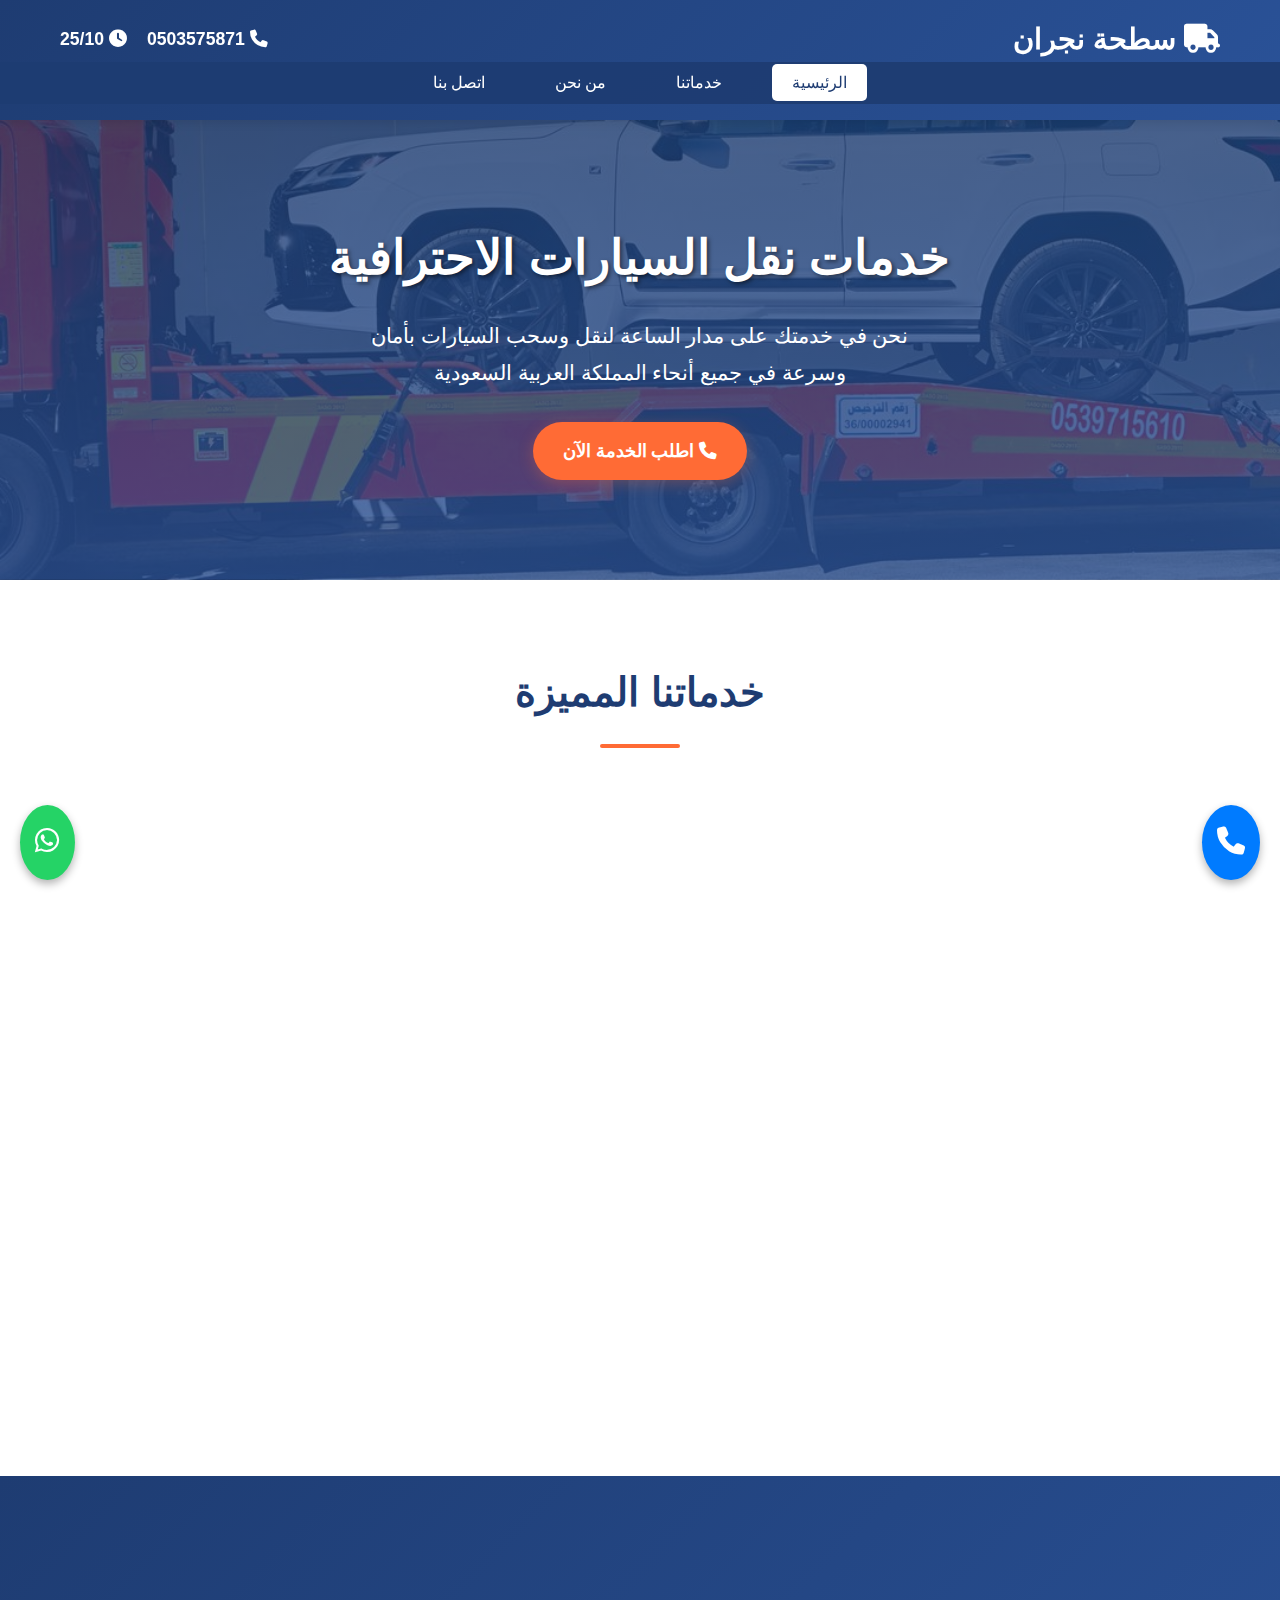
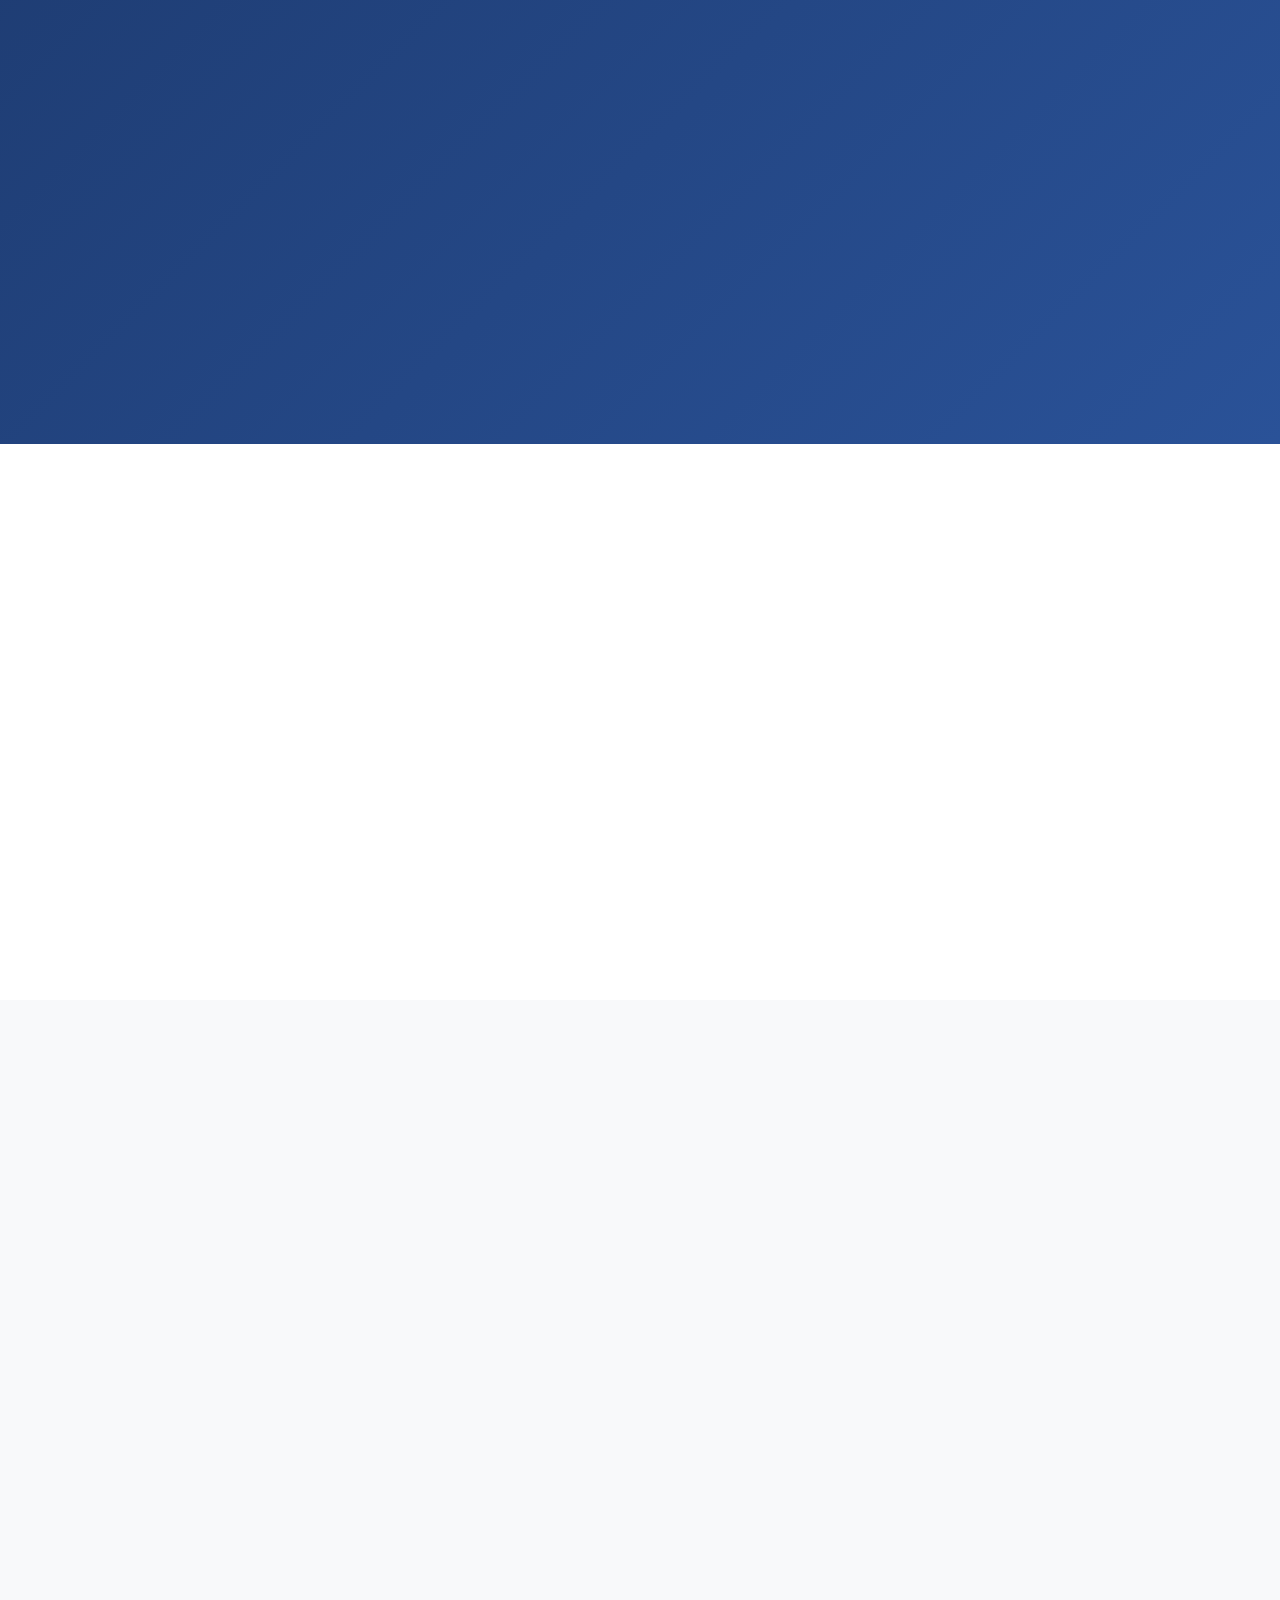
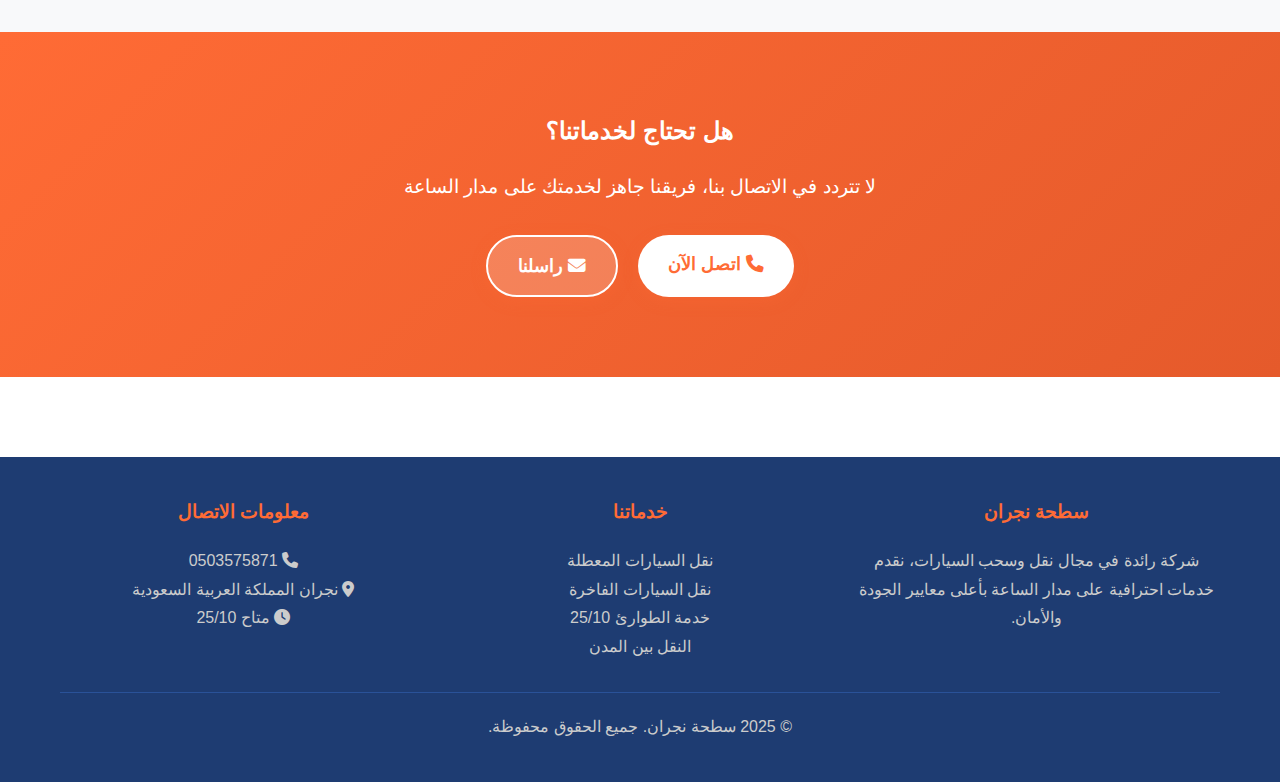
<file: index.html>
<!DOCTYPE html>
<html lang="ar" dir="rtl">
<head>

    
   
      <!--  ClickCease.com tracking-->
      <script type='text/javascript'>var script = document.createElement('script');
      script.async = true; script.type = 'text/javascript';
      var target = 'https://www.clickcease.com/monitor/stat.js';
      script.src = target;var elem = document.head;elem.appendChild(script);
      </script>
      <noscript>
      <a href='https://www.clickcease.com' rel='nofollow'><img src='https://monitor.clickcease.com' alt='ClickCease'/></a>
      </noscript>
      <!--  ClickCease.com tracking-->

    <meta charset="UTF-8">
    <meta name="viewport" content="width=device-width, initial-scale=1.0">
    <title>سطحة نجران - خدمات نقل السيارات الاحترافية</title>
    <meta name="description" content="شركة سطحة نجران لنقل السيارات - خدمات سحب ونقل السيارات على مدار الساعة في جميع أنحاء المملكة">
    <meta name="keywords" content="سطحة, نقل سيارات, سحب سيارات, ونش, خدمات طوارئ">
    <link rel="stylesheet" href="css/style.css">
    <link rel="stylesheet" href="https://cdnjs.cloudflare.com/ajax/libs/font-awesome/6.0.0/css/all.min.css">
    <!-- اضافة مكتبة Font Awesome -->
<link rel="stylesheet" href="https://cdnjs.cloudflare.com/ajax/libs/font-awesome/6.4.0/css/all.min.css">

<!-- زر الاتصال -->
<a href="tel:0503575871" class="call-btn" target="_blank">
  <i class="fa-solid fa-phone"></i>
</a>

<!-- زر الواتساب -->
<a href="https://wa.me/+966503575871" class="whatsapp-btn" target="_blank">
  <i class="fa-brands fa-whatsapp"></i>
</a>

<style>
/* زر الاتصال */
.call-btn {
  position: fixed;
  bottom: 20px;
  right: 20px;
  background: #007bff;
  color: white;
  font-size: 28px;
  padding: 15px;
  border-radius: 50%;
  text-decoration: none;
  box-shadow: 0 4px 8px rgba(0,0,0,0.3);
  transition: 0.3s;
  z-index: 9999;
}
.call-btn:hover {
  background: #0056b3;
}

/* زر الواتساب */
.whatsapp-btn {
  position: fixed;
  bottom: 20px;
  left: 20px;
  background: #25d366;
  color: white;
  font-size: 28px;
  padding: 15px;
  border-radius: 50%;
  text-decoration: none;
  box-shadow: 0 4px 8px rgba(0,0,0,0.3);
  transition: 0.3s;
  z-index: 9999;
}
.whatsapp-btn:hover {
  background: #1ebe5d;
}
</style>
<!-- Google Tag Manager -->
<script>(function(w,d,s,l,i){w[l]=w[l]||[];w[l].push({'gtm.start':
new Date().getTime(),event:'gtm.js'});var f=d.getElementsByTagName(s)[0],
j=d.createElement(s),dl=l!='dataLayer'?'&l='+l:'';j.async=true;j.src=
'https://www.googletagmanager.com/gtm.js?id='+i+dl;f.parentNode.insertBefore(j,f);
})(window,document,'script','dataLayer','GTM-T3F5FQ47');</script>
<!-- End Google Tag Manager -->
</head>
<body>
    
      <!--  ClickCease.com tracking-->
      <script type='text/javascript'>var script = document.createElement('script');
      script.async = true; script.type = 'text/javascript';
      var target = 'https://www.clickcease.com/monitor/stat.js';
      script.src = target;var elem = document.head;elem.appendChild(script);
      </script>
      <noscript>
      <a href='https://www.clickcease.com' rel='nofollow'><img src='https://monitor.clickcease.com' alt='ClickCease'/></a>
      </noscript>
      <!--  ClickCease.com tracking-->


   <!-- Google Tag Manager (noscript) -->
<noscript><iframe src="https://www.googletagmanager.com/ns.html?id=GTM-T3F5FQ47"
height="0" width="0" style="display:none;visibility:hidden"></iframe></noscript>
<!-- End Google Tag Manager (noscript) -->
    <!-- الهيدر -->
    <header>
        <div class="container">
            <div class="header-content">
                <a href="index.html" class="logo">
                    <i class="fas fa-truck"></i> سطحة نجران
                </a>
                <div class="contact-info">
                    <span><i class="fas fa-phone"></i> 0503575871</span>
                    <span><i class="fas fa-clock"></i> 25/10</span>
                </div>
            </div>
        </div>
        <nav>
            <div class="container">
                <ul class="nav-menu">
                    <li><a href="index.html" class="active">الرئيسية</a></li>
                    <li><a href="services.html">خدماتنا</a></li>
                    <li><a href="about.html">من نحن</a></li>
                    <li><a href="contact.html">اتصل بنا</a></li>
                </ul>
            </div>
        </nav>
    </header>

    <!-- المحتوى الرئيسي -->
    <main>
        <!-- البانر الرئيسي -->
        <section class="hero">
            <div class="container">
                <h1>خدمات نقل السيارات الاحترافية</h1>
                <p>نحن في خدمتك على مدار الساعة لنقل وسحب السيارات بأمان وسرعة في جميع أنحاء المملكة العربية السعودية</p>
                <a href="contact.html" class="cta-button">
                    <i class="fas fa-phone"></i> اطلب الخدمة الآن
                </a>
            </div>
        </section>

        <!-- الخدمات الرئيسية -->
        <section class="section">
            <div class="container">
                <h2 class="section-title">خدماتنا المميزة</h2>
                <div class="services-grid">
                    <div class="service-card">
                        <div class="service-icon">
                            <i class="fas fa-truck-moving"></i>
                        </div>
                        <h3>نقل السيارات المعطلة</h3>
                        <p>خدمة سحب ونقل السيارات المعطلة من أي مكان إلى ورشة الإصلاح أو المكان المطلوب بأمان تام</p>
                        <!-- <button class="service-request-btn cta-button" data-service="نقل السيارات المعطلة">
                            اطلب الخدمة
                        </button> -->
                    </div>
                    
                    <div class="service-card">
                        <div class="service-icon">
                            <i class="fas fa-car"></i>
                        </div>
                        <h3>نقل السيارات الفاخرة</h3>
                        <p>خدمة نقل السيارات الفاخرة والكلاسيكية باستخدام سطحات مغطاة ومعدات خاصة لضمان الحماية الكاملة</p>
                        <!-- <button class="service-request-btn cta-button" data-service="نقل السيارات الفاخرة">
                            اطلب الخدمة
                        </button> -->
                    </div>
                    
                    <div class="service-card">
                        <div class="service-icon">
                            <i class="fas fa-clock"></i>
                        </div>
                        <h3>خدمة الطوارئ 24/7</h3>
                        <p>فريقنا متاح على مدار الساعة طوال أيام الأسبوع للاستجابة السريعة لحالات الطوارئ</p>
                        <!-- <button class="service-request-btn cta-button" data-service="خدمة الطوارئ">
                            اطلب الخدمة
                        </button> -->
                    </div>
                    
                    <div class="service-card">
                        <div class="service-icon">
                            <i class="fas fa-motorcycle"></i>
                        </div>
                        <h3>نقل الدراجات النارية</h3>
                        <p>خدمة متخصصة لنقل الدراجات النارية والمركبات الصغيرة بمعدات مناسبة وآمنة</p>
                        <!-- <button class="service-request-btn cta-button" data-service="نقل الدراجات النارية">
                            اطلب الخدمة
                        </button> -->
                    </div>
                    
                    <div class="service-card">
                        <div class="service-icon">
                            <i class="fas fa-shield-alt"></i>
                        </div>
                        <h3>خدمات التأمين</h3>
                        <p>نوفر تأمين شامل على جميع المركبات المنقولة لضمان راحة البال والحماية الكاملة</p>
                        <!-- <button class="service-request-btn cta-button" data-service="خدمات التأمين">
                            اطلب الخدمة
                        </button> -->
                    </div>
                    
                    <div class="service-card">
                        <div class="service-icon">
                            <i class="fas fa-map-marked-alt"></i>
                        </div>
                        <h3>النقل بين المدن</h3>
                        <p>خدمة نقل السيارات بين المدن والمحافظات داخل المملكة وخارجها بأسعار تنافسية</p>
                        <!-- <button class="service-request-btn cta-button" data-service="النقل بين المدن">
                            اطلب الخدمة
                        </button> -->
                    </div>
                </div>
            </div>
        </section>

        <!-- الإحصائيات -->
        <section class="section bg-gradient-primary" style="color: white;">
            <div class="container">
                <h2 class="section-title" style="color: white;">إنجازاتنا بالأرقام</h2>
                <div class="services-grid">
                    <div class="service-card" style="background: rgba(255,255,255,0.1); color: white;">
                        <div class="service-icon" style="color: #ff6b35;">
                            <i class="fas fa-users"></i>
                        </div>
                        <h3>عملاء راضون</h3>
                        <p class="counter" data-target="5000">0</p>
                        <p>عميل سعيد بخدماتنا</p>
                    </div>
                    
                    <div class="service-card" style="background: rgba(255,255,255,0.1); color: white;">
                        <div class="service-icon" style="color: #ff6b35;">
                            <i class="fas fa-car"></i>
                        </div>
                        <h3>سيارات منقولة</h3>
                        <p class="counter" data-target="15000">0</p>
                        <p>سيارة تم نقلها بأمان</p>
                    </div>
                    
                    <div class="service-card" style="background: rgba(255,255,255,0.1); color: white;">
                        <div class="service-icon" style="color: #ff6b35;">
                            <i class="fas fa-clock"></i>
                        </div>
                        <h3>سنوات الخبرة</h3>
                        <p class="counter" data-target="15">0</p>
                        <p>سنة من الخبرة والتميز</p>
                    </div>
                </div>
            </div>
        </section>

        <!-- معرض الصور -->
        <section class="section">
            <div class="container">
                <h2 class="section-title">معرض أعمالنا</h2>
                <div class="gallery">
                    <div class="gallery-item">
                        <img src="img/aaa.jpg" alt="سطحة نقل سيارات حديثة">
                    </div>
                    <div class="gallery-item">
                        <img src="img/hhh.jpg" alt="خدمة نقل السيارات المعطلة">
                    </div>
                    <div class="gallery-item">
                        <img src="img/kkk.jpg" alt="سطحة هيدروليكية متطورة">
                    </div>
                    <div class="gallery-item">
                        <img src="img/nnn.jpg" alt="فريق العمل المتخصص">
                    </div>
                </div>
            </div>
        </section>

        <!-- شهادات العملاء -->
        <section class="section" style="background: #f8f9fa;">
            <div class="container">
                <h2 class="section-title">آراء عملائنا</h2>
                <div class="services-grid">
                    <div class="service-card">
                        <div class="service-icon">
                            <i class="fas fa-star" style="color: #ffd700;"></i>
                        </div>
                        <h3>أحمد محمد</h3>
                        <p>"خدمة ممتازة وسريعة، وصلوا في الوقت المحدد ونقلوا سيارتي بأمان تام. أنصح بهم بشدة"</p>
                        <div style="color: #ffd700; margin-top: 10px;">
                            <i class="fas fa-star"></i>
                            <i class="fas fa-star"></i>
                            <i class="fas fa-star"></i>
                            <i class="fas fa-star"></i>
                            <i class="fas fa-star"></i>
                        </div>
                    </div>
                    
                    <div class="service-card">
                        <div class="service-icon">
                            <i class="fas fa-star" style="color: #ffd700;"></i>
                        </div>
                        <h3>حمد العلي</h3>
                        <p>"تعاملت معهم عدة مرات، دائماً محترفون ومتعاونون. أسعارهم معقولة والخدمة عالية الجودة"</p>
                        <div style="color: #ffd700; margin-top: 10px;">
                            <i class="fas fa-star"></i>
                            <i class="fas fa-star"></i>
                            <i class="fas fa-star"></i>
                            <i class="fas fa-star"></i>
                            <i class="fas fa-star"></i>
                        </div>
                    </div>
                    
                    <div class="service-card">
                        <div class="service-icon">
                            <i class="fas fa-star" style="color: #ffd700;"></i>
                        </div>
                        <h3>خالد السعد</h3>
                        <p>"خدمة طوارئ ممتازة، تعطلت سيارتي في منتصف الليل ووصلوا خلال 20 دقيقة. شكراً لكم"</p>
                        <div style="color: #ffd700; margin-top: 10px;">
                            <i class="fas fa-star"></i>
                            <i class="fas fa-star"></i>
                            <i class="fas fa-star"></i>
                            <i class="fas fa-star"></i>
                            <i class="fas fa-star"></i>
                        </div>
                    </div>
                </div>
            </div>
        </section>

        <!-- دعوة للعمل -->
        <section class="section bg-gradient-secondary" style="color: white; text-align: center;">
            <div class="container">
                <h2 style="color: white; margin-bottom: 20px;">هل تحتاج لخدماتنا؟</h2>
                <p style="font-size: 1.2rem; margin-bottom: 30px;">
                    لا تتردد في الاتصال بنا، فريقنا جاهز لخدمتك على مدار الساعة
                </p>
                <div style="display: flex; gap: 20px; justify-content: center; flex-wrap: wrap;">
                    <a href="tel:0503575871" class="cta-button" style="background: white; color: #ff6b35;">
                        <i class="fas fa-phone"></i> اتصل الآن
                    </a>
                    <a href="contact.html" class="cta-button" style="background: rgba(255,255,255,0.2); border: 2px solid white;">
                        <i class="fas fa-envelope"></i> راسلنا
                    </a>
                </div>
            </div>
        </section>
    </main>

    <!-- الفوتر -->
    <footer>
        <div class="container">
            <div class="footer-content">
                <div class="footer-section">
                    <h3>سطحة نجران</h3>
                    <p>شركة رائدة في مجال نقل وسحب السيارات، نقدم خدمات احترافية على مدار الساعة بأعلى معايير الجودة والأمان.</p>
                    <div class="social-links">
                        <!-- <a href="#"><i class="fab fa-facebook-f"></i></a>
                        <a href="#"><i class="fab fa-twitter"></i></a>
                        <a href="#"><i class="fab fa-instagram"></i></a>
                        <a href="#"><i class="fab fa-whatsapp"></i></a> -->
                    </div>
                </div>
                
                <div class="footer-section">
                    <h3>خدماتنا</h3>
                    <p><a href="services.html">نقل السيارات المعطلة</a></p>
                    <p><a href="services.html">نقل السيارات الفاخرة</a></p>
                    <p><a href="services.html">خدمة الطوارئ 25/10</a></p>
                    <p><a href="services.html">النقل بين المدن</a></p>
                </div>
                
                <div class="footer-section">
                    <h3>معلومات الاتصال</h3>
                    <p><i class="fas fa-phone"></i> 0503575871</p>
                    
                    <p><i class="fas fa-map-marker-alt"></i> نجران المملكة العربية السعودية</p>
                    <p><i class="fas fa-clock"></i> متاح 25/10</p>
                </div>
            </div>
            
            <div class="footer-bottom">
                <p>&copy; 2025 سطحة نجران. جميع الحقوق محفوظة.</p>
            </div>
        </div>
    </footer>

    <script src="js/script.js"></script>
</body>
</html>
</file>
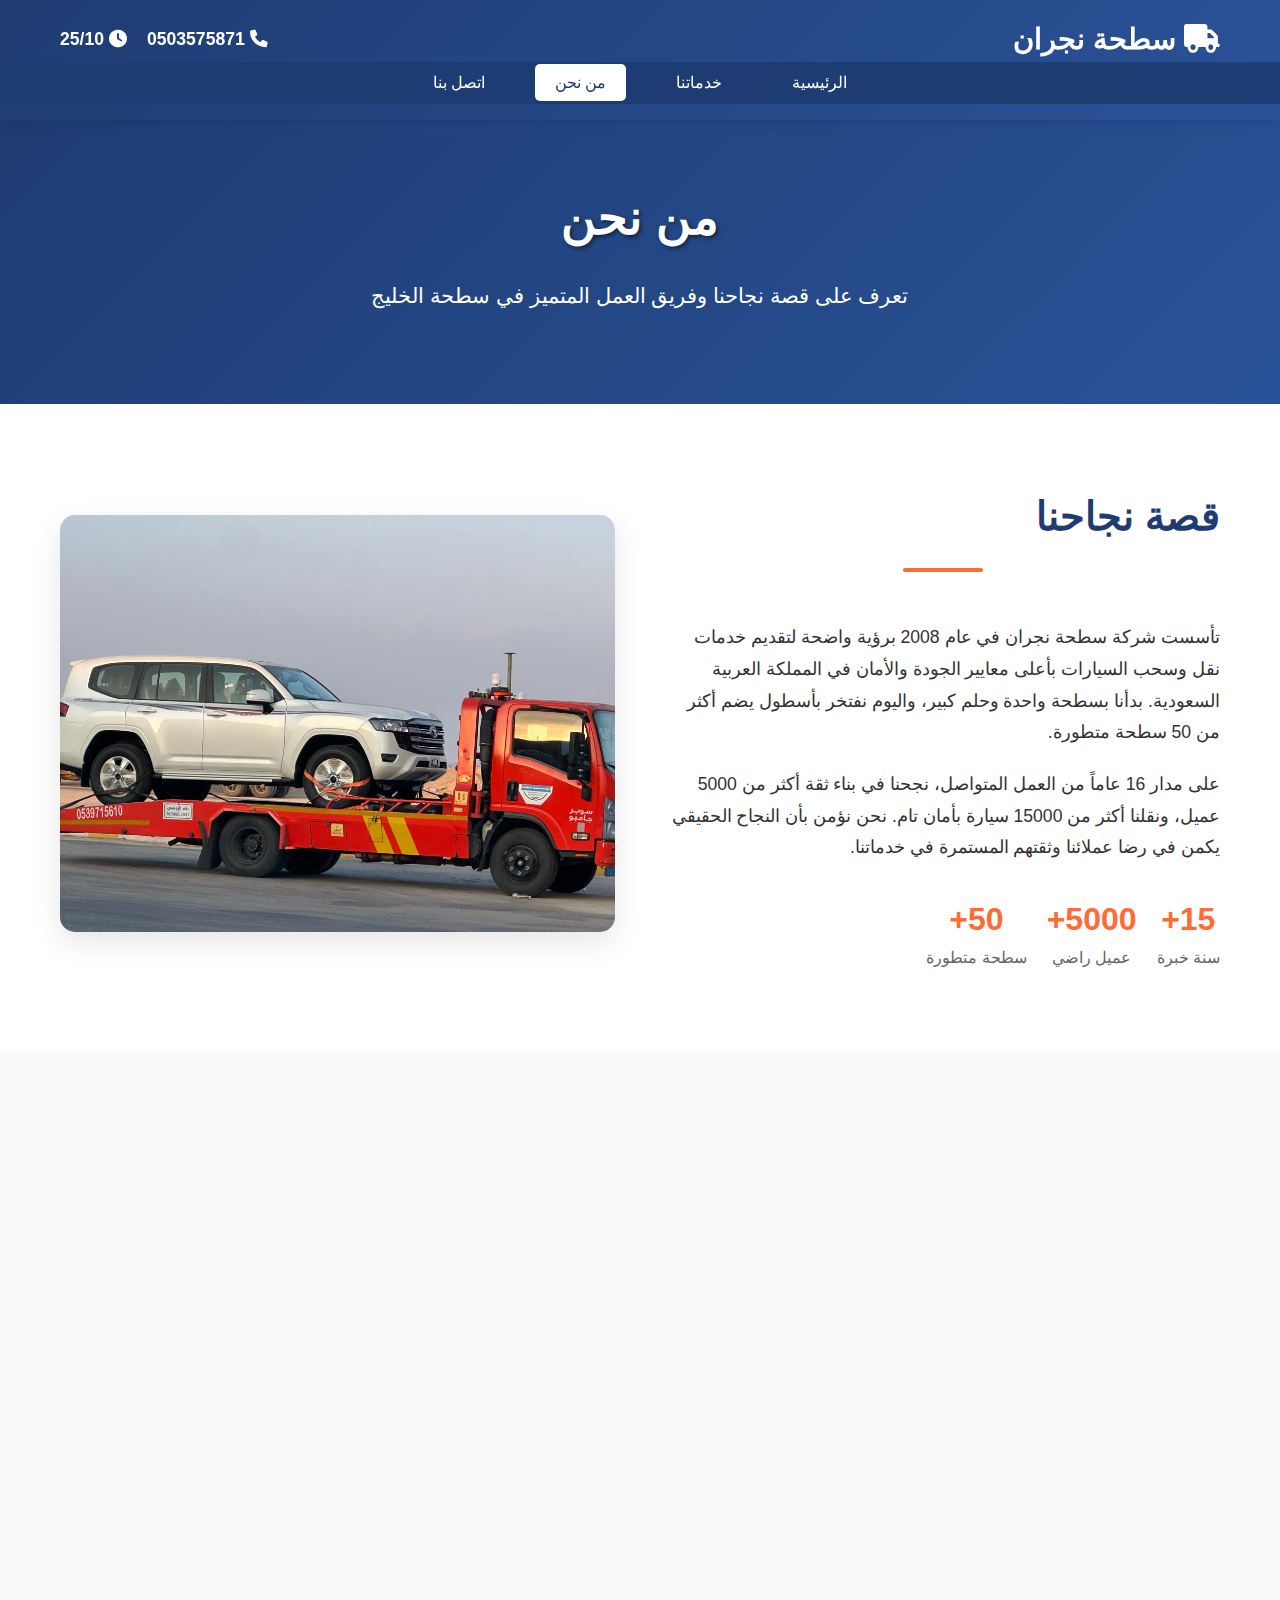
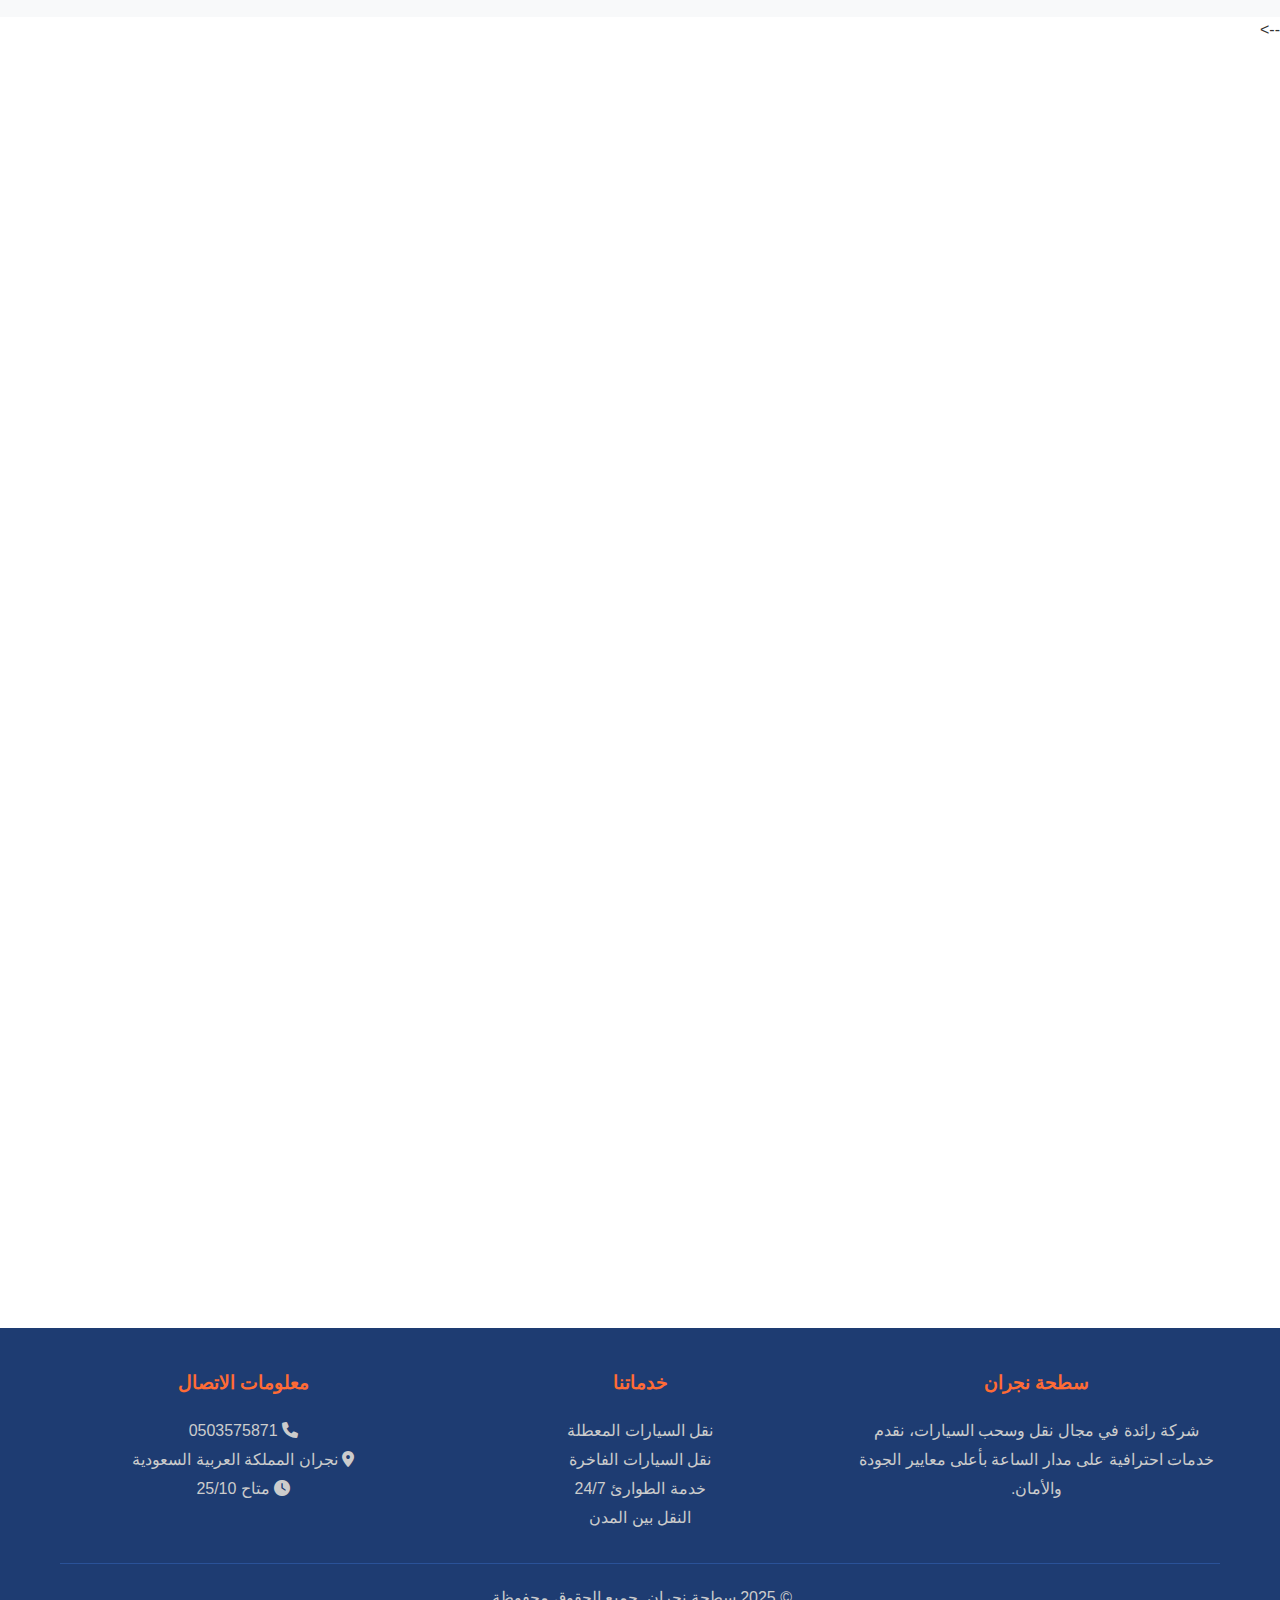
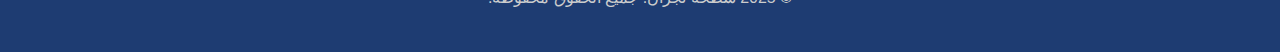
<file: about.html>
<!DOCTYPE html>
<html lang="ar" dir="rtl">
<head>
    <meta charset="UTF-8">
    <meta name="viewport" content="width=device-width, initial-scale=1.0">
    <title>من نحن - سطحة نجران</title>
    <meta name="description" content="تعرف على شركة سطحة الخليج - تاريخنا، رؤيتنا، فريق العمل، والشهادات في مجال نقل السيارات">
    <link rel="stylesheet" href="css/style.css">
    <link rel="stylesheet" href="https://cdnjs.cloudflare.com/ajax/libs/font-awesome/6.0.0/css/all.min.css">

 <!-- Google Tag Manager -->
<script>(function(w,d,s,l,i){w[l]=w[l]||[];w[l].push({'gtm.start':
new Date().getTime(),event:'gtm.js'});var f=d.getElementsByTagName(s)[0],
j=d.createElement(s),dl=l!='dataLayer'?'&l='+l:'';j.async=true;j.src=
'https://www.googletagmanager.com/gtm.js?id='+i+dl;f.parentNode.insertBefore(j,f);
})(window,document,'script','dataLayer','GTM-T3F5FQ47');</script>
<!-- End Google Tag Manager -->
</head>
<body>
   <!-- Google Tag Manager (noscript) -->
<noscript><iframe src="https://www.googletagmanager.com/ns.html?id=GTM-T3F5FQ47"
height="0" width="0" style="display:none;visibility:hidden"></iframe></noscript>
<!-- End Google Tag Manager (noscript) -->
    <!-- الهيدر -->
    <header>
        <div class="container">
            <div class="header-content">
                <a href="index.html" class="logo">
                    <i class="fas fa-truck"></i> سطحة نجران
                </a>
                <div class="contact-info">
                    <span><i class="fas fa-phone"></i> 0503575871</span>
                    <span><i class="fas fa-clock"></i> 25/10</span>
                </div>
            </div>
        </div>
        <nav>
            <div class="container">
                <ul class="nav-menu">
                    <li><a href="index.html">الرئيسية</a></li>
                    <li><a href="services.html">خدماتنا</a></li>
                    <li><a href="about.html" class="active">من نحن</a></li>
                    <li><a href="contact.html">اتصل بنا</a></li>
                </ul>
            </div>
        </nav>
    </header>

    <!-- المحتوى الرئيسي -->
    <main>
        <!-- عنوان الصفحة -->
        <section class="hero" style="padding: 60px 0; background: linear-gradient(135deg, #1e3c72 0%, #2a5298 100%);">
            <div class="container">
                <h1>من نحن</h1>
                <p>تعرف على قصة نجاحنا وفريق العمل المتميز في سطحة الخليج</p>
            </div>
        </section>

        <!-- قصة الشركة -->
        <section class="section">
            <div class="container">
                <div style="display: grid; grid-template-columns: 1fr 1fr; gap: 50px; align-items: center;">
                    <div>
                        <h2 class="section-title" style="text-align: right;">قصة نجاحنا</h2>
                        <p style="font-size: 1.1rem; line-height: 1.8; margin-bottom: 20px;">
                            تأسست شركة سطحة نجران في عام 2008 برؤية واضحة لتقديم خدمات نقل وسحب السيارات 
                            بأعلى معايير الجودة والأمان في المملكة العربية السعودية. بدأنا بسطحة واحدة وحلم كبير، 
                            واليوم نفتخر بأسطول يضم أكثر من 50 سطحة متطورة.
                        </p>
                        <p style="font-size: 1.1rem; line-height: 1.8; margin-bottom: 20px;">
                            على مدار 16 عاماً من العمل المتواصل، نجحنا في بناء ثقة أكثر من 5000 عميل، 
                            ونقلنا أكثر من 15000 سيارة بأمان تام. نحن نؤمن بأن النجاح الحقيقي يكمن في 
                            رضا عملائنا وثقتهم المستمرة في خدماتنا.
                        </p>
                        <div style="display: flex; gap: 20px; margin-top: 30px;">
                            <div style="text-align: center;">
                                <div style="font-size: 2rem; font-weight: bold; color: #ff6b35;">15+</div>
                                <div style="color: #666;">سنة خبرة</div>
                            </div>
                            <div style="text-align: center;">
                                <div style="font-size: 2rem; font-weight: bold; color: #ff6b35;">5000+</div>
                                <div style="color: #666;">عميل راضي</div>
                            </div>
                            <div style="text-align: center;">
                                <div style="font-size: 2rem; font-weight: bold; color: #ff6b35;">50+</div>
                                <div style="color: #666;">سطحة متطورة</div>
                            </div>
                        </div>
                    </div>
                    <div>
                        <img src="img/aaa.jpg" alt="تاريخ شركة سطحة الخليج" 
                             style="width: 100%; border-radius: 15px; box-shadow: 0 10px 30px rgba(0,0,0,0.1);">
                    </div>
                </div>
            </div>
        </section>

        <!-- الرؤية والرسالة -->
        <section class="section" style="background: #f8f9fa;">
            <div class="container">
                <div class="services-grid">
                    <div class="service-card">
                        <div class="service-icon">
                            <i class="fas fa-eye"></i>
                        </div>
                        <h3>رؤيتنا</h3>
                        <p>
                            أن نكون الشركة الرائدة في مجال نقل وسحب السيارات في المنطقة، ونحقق التميز 
                            من خلال الابتكار والجودة العالية في الخدمة، مع الحفاظ على أعلى معايير الأمان 
                            والاحترافية.
                        </p>
                    </div>
                    
                    <div class="service-card">
                        <div class="service-icon">
                            <i class="fas fa-bullseye"></i>
                        </div>
                        <h3>رسالتنا</h3>
                        <p>
                            نلتزم بتقديم خدمات نقل وسحب السيارات بأعلى مستويات الجودة والأمان، مع ضمان 
                            الاستجابة السريعة واستخدام أحدث التقنيات والمعدات، لنكون الخيار الأول لعملائنا 
                            في جميع أوقات الحاجة.
                        </p>
                    </div>
                    
                    <div class="service-card">
                        <div class="service-icon">
                            <i class="fas fa-heart"></i>
                        </div>
                        <h3>قيمنا</h3>
                        <p>
                            نؤمن بالأمانة والشفافية في التعامل، والتميز في الأداء، والابتكار المستمر، 
                            واحترام العملاء، والمسؤولية الاجتماعية. هذه القيم تقود كل قراراتنا وتوجه 
                            مسيرتنا نحو التطوير المستمر.
                        </p>
                    </div>
                </div>
            </div>
        </section>

        <!-- فريق العمل
        <section class="section">
            <div class="container">
                <h2 class="section-title">فريق العمل المتميز</h2>
                <div class="services-grid">
                    <div class="service-card">
                        <div style="width: 120px; height: 120px; background: #1e3c72; border-radius: 50%; 
                                    display: flex; align-items: center; justify-content: center; margin: 0 auto 20px;">
                            <i class="fas fa-user-tie" style="font-size: 3rem; color: white;"></i>
                        </div>
                        <h3>ابو حمد </h3>
                        <p style="color: #ff6b35; font-weight: bold; margin-bottom: 15px;">المدير العام</p>
                        <p>
                            خبرة 20 عاماً في مجال النقل والخدمات اللوجستية. يقود الشركة برؤية استراتيجية 
                            واضحة نحو التميز والنمو المستدام.
                        </p>
                    </div>
                    
                    <div class="service-card">
                        <div style="width: 120px; height: 120px; background: #1e3c72; border-radius: 50%; 
                                    display: flex; align-items: center; justify-content: center; margin: 0 auto 20px;">
                            <i class="fas fa-tools" style="font-size: 3rem; color: white;"></i>
                        </div>
                        <h3> ابو همام</h3>
                        <p style="color: #ff6b35; font-weight: bold; margin-bottom: 15px;">مدير العمليات</p>
                        <p>
                            مهندس ميكانيكي بخبرة 15 عاماً، يشرف على جميع العمليات التشغيلية ويضمن 
                            تطبيق أعلى معايير الجودة والأمان.
                        </p>
                    </div>
                    
                    <div class="service-card">
                        <div style="width: 120px; height: 120px; background: #1e3c72; border-radius: 50%; 
                                    display: flex; align-items: center; justify-content: center; margin: 0 auto 20px;">
                            <i class="fas fa-headset" style="font-size: 3rem; color: white;"></i>
                        </div>
                        <h3>فاطمة العلي</h3>
                        <p style="color: #ff6b35; font-weight: bold; margin-bottom: 15px;">مديرة خدمة العملاء</p>
                        <p>
                            خبيرة في خدمة العملاء بخبرة 12 عاماً، تقود فريق خدمة العملاء لضمان 
                            تقديم أفضل تجربة للعملاء على مدار الساعة.
                        </p>
                    </div>
                    
                    <div class="service-card">
                        <div style="width: 120px; height: 120px; background: #1e3c72; border-radius: 50%; 
                                    display: flex; align-items: center; justify-content: center; margin: 0 auto 20px;">
                            <i class="fas fa-truck" style="font-size: 3rem; color: white;"></i>
                        </div>
                        <h3>خالد المطيري</h3>
                        <p style="color: #ff6b35; font-weight: bold; margin-bottom: 15px;">كبير السائقين</p>
                        <p>
                            سائق محترف بخبرة 18 عاماً في قيادة السطحات، يدرب الفريق ويضمن 
                            تطبيق أعلى معايير السلامة في النقل.
                        </p>
                    </div>
                </div>
            </div>
        </section>

        <!-- الشهادات والتراخيص -->

        <!-- <section class="section" style="background: #f8f9fa;">
            <div class="container">
                <h2 class="section-title">الشهادات والتراخيص</h2>
                <div class="services-grid">
                    <div class="service-card">
                        <div class="service-icon">
                            <i class="fas fa-certificate"></i>
                        </div>
                        <h3>ترخيص وزارة النقل</h3>
                        <p>حاصلون على ترخيص رسمي من وزارة النقل والخدمات اللوجستية لممارسة نشاط نقل وسحب السيارات</p>
                    </div>
                    
                    <div class="service-card">
                        <div class="service-icon">
                            <i class="fas fa-shield-alt"></i>
                        </div>
                        <h3>شهادة الجودة ISO</h3>
                        <p>معتمدون بشهادة الجودة العالمية ISO 9001:2015 لأنظمة إدارة الجودة في خدمات النقل</p>
                    </div>
                    
                    <div class="service-card">
                        <div class="service-icon">
                            <i class="fas fa-hard-hat"></i>
                        </div>
                        <h3>شهادة السلامة المهنية</h3>
                        <p>حاصلون على شهادة السلامة المهنية OHSAS 18001 لضمان بيئة عمل آمنة لفريقنا وعملائنا</p>
                    </div>
                    
                    <div class="service-card">
                        <div class="service-icon">
                            <i class="fas fa-leaf"></i>
                        </div>
                        <h3>شهادة البيئة</h3>
                        <p>ملتزمون بالمعايير البيئية ISO 14001 لضمان تقديم خدماتنا بطريقة صديقة للبيئة</p>
                    </div>
                </div>
            </div>
        </section> --> -->

        <!-- الإنجازات والجوائز -->

        <section class="section">
            <div class="container">
                <h2 class="section-title">إنجازاتنا وجوائزنا</h2>
                <div class="services-grid">
                    <div class="service-card" style="border: 2px solid #ffd700;">
                        <div class="service-icon" style="color: #ffd700;">
                            <i class="fas fa-trophy"></i>
                        </div>
                        <h3>جائزة التميز في الخدمة</h3>
                        <p style="color: #666; margin-bottom: 10px;">2025</p>
                        <p>حصلنا على جائزة التميز في الخدمة من غرفة التجارة بانجران تقديراً لجودة خدماتنا المتميزة</p>
                    </div>
                    
                    <div class="service-card" style="border: 2px solid #c0c0c0;">
                        <div class="service-icon" style="color: #c0c0c0;">
                            <i class="fas fa-medal"></i>
                        </div>
                        <h3>شهادة أفضل شركة نقل</h3>
                        <p style="color: #666; margin-bottom: 10px;">2024</p>
                        <p>تم اختيارنا كأفضل شركة نقل سيارات في منطقة نجران من قبل اتحاد شركات النقل</p>
                    </div>
                    
                    <div class="service-card" style="border: 2px solid #cd7f32;">
                        <div class="service-icon" style="color: #cd7f32;">
                            <i class="fas fa-star"></i>
                        </div>
                        <h3>جائزة رضا العملاء</h3>
                        <p style="color: #666; margin-bottom: 10px;">2023</p>
                        <p>حققنا أعلى نسبة رضا عملاء في قطاع نقل السيارات بنسبة 98% حسب استطلاع مستقل</p>
                    </div>
                </div>
            </div>
        </section>

        <!-- التزامنا بالمسؤولية الاجتماعية -->

        <!-- <section class="section" style="background: linear-gradient(135deg, #1e3c72 0%, #2a5298 100%); color: white;">
            <div class="container">
                <h2 class="section-title" style="color: white;">التزامنا بالمسؤولية الاجتماعية</h2>
                <div style="display: grid; grid-template-columns: 1fr 1fr; gap: 50px; align-items: center;">
                    <div>
                        <h3 style="color: #ff6b35; margin-bottom: 20px;">مبادراتنا المجتمعية</h3>
                        <ul style="list-style: none; padding: 0;">
                            <li style="margin-bottom: 15px; display: flex; align-items: center;">
                                <i class="fas fa-heart" style="color: #ff6b35; margin-left: 15px; font-size: 1.2rem;"></i>
                                <span>خدمة مجانية لكبار السن والمحتاجين في حالات الطوارئ</span>
                            </li>
                            <li style="margin-bottom: 15px; display: flex; align-items: center;">
                                <i class="fas fa-graduation-cap" style="color: #ff6b35; margin-left: 15px; font-size: 1.2rem;"></i>
                                <span>برنامج تدريب الشباب على قيادة السطحات وصيانتها</span>
                            </li>
                            <li style="margin-bottom: 15px; display: flex; align-items: center;">
                                <i class="fas fa-tree" style="color: #ff6b35; margin-left: 15px; font-size: 1.2rem;"></i>
                                <span>مبادرة زراعة الأشجار لتقليل البصمة الكربونية</span>
                            </li>
                            <li style="margin-bottom: 15px; display: flex; align-items: center;">
                                <i class="fas fa-hands-helping" style="color: #ff6b35; margin-left: 15px; font-size: 1.2rem;"></i>
                                <span>دعم الجمعيات الخيرية بخدمات النقل المجانية</span>
                            </li>
                        </ul>
                    </div>
                    <div>
                        <div style="background: rgba(255,255,255,0.1); padding: 30px; border-radius: 15px; text-align: center;">
                            <h3 style="color: #ff6b35; margin-bottom: 20px;">إحصائيات المسؤولية الاجتماعية</h3>
                            <div style="display: grid; grid-template-columns: 1fr 1fr; gap: 20px;">
                                <div>
                                    <div style="font-size: 2rem; font-weight: bold; color: #ff6b35;">500+</div>
                                    <div>خدمة مجانية</div>
                                </div>
                                <div>
                                    <div style="font-size: 2rem; font-weight: bold; color: #ff6b35;">100+</div>
                                    <div>شاب مدرب</div>
                                </div>
                                <div>
                                    <div style="font-size: 2rem; font-weight: bold; color: #ff6b35;">1000+</div>
                                    <div>شجرة مزروعة</div>
                                </div>
                                <div>
                                    <div style="font-size: 2rem; font-weight: bold; color: #ff6b35;">50+</div>
                                    <div>جمعية مدعومة</div>
                                </div>
                            </div>
                        </div>
                    </div>
                </div>
            </div>
        </section> -->

        <!-- خطط المستقبل -->
        <section class="section">
            <div class="container">
                <h2 class="section-title">خططنا المستقبلية</h2>
                <div class="services-grid">
                    <div class="service-card">
                        <div class="service-icon">
                            <i class="fas fa-expand-arrows-alt"></i>
                        </div>
                        <h3>التوسع الجغرافي</h3>
                        <p>نخطط لتوسيع خدماتنا لتغطي جميع مناطق المملكة ودول الخليج العربي خلال السنوات القادمة</p>
                    </div>
                    
                    <div class="service-card">
                        <div class="service-icon">
                            <i class="fas fa-robot"></i>
                        </div>
                        <h3>التقنيات الذكية</h3>
                        <p>استثمار في أحدث التقنيات الذكية وأنظمة الذكاء الاصطناعي لتحسين جودة الخدمة وسرعة الاستجابة</p>
                    </div>
                    
                    <div class="service-card">
                        <div class="service-icon">
                            <i class="fas fa-battery-full"></i>
                        </div>
                        <h3>السطحات الكهربائية</h3>
                        <p>التحول التدريجي نحو استخدام السطحات الكهربائية والهجينة لتقليل التأثير البيئي</p>
                    </div>
                </div>
            </div>
        </section>
    </main>

    <!-- الفوتر -->
    <footer>
        <div class="container">
            <div class="footer-content">
                <div class="footer-section">
                    <h3>سطحة نجران</h3>
                    <p>شركة رائدة في مجال نقل وسحب السيارات، نقدم خدمات احترافية على مدار الساعة بأعلى معايير الجودة والأمان.</p>
                    <div class="social-links">
                        <!-- <a href="#"><i class="fab fa-facebook-f"></i></a>
                        <a href="#"><i class="fab fa-twitter"></i></a>
                        <a href="#"><i class="fab fa-instagram"></i></a>
                        <a href="#"><i class="fab fa-whatsapp"></i></a> -->
                    </div>
                </div>
                
                <div class="footer-section">
                    <h3>خدماتنا</h3>
                    <p><a href="services.html">نقل السيارات المعطلة</a></p>
                    <p><a href="services.html">نقل السيارات الفاخرة</a></p>
                    <p><a href="services.html">خدمة الطوارئ 24/7</a></p>
                    <p><a href="services.html">النقل بين المدن</a></p>
                </div>
                
                <div class="footer-section">
                    <h3>معلومات الاتصال</h3>
                    <p><i class="fas fa-phone"></i> 0503575871</p>
                    <p><i class="fas fa-map-marker-alt"></i> نجران المملكة العربية السعودية</p>
                    <p><i class="fas fa-clock"></i> متاح 25/10</p>
                </div>
            </div>
            
            <div class="footer-bottom">
                <p>&copy; 2025 سطحة نجران. جميع الحقوق محفوظة.</p>
            </div>
        </div>
    </footer>

    <script src="js/script.js"></script>
</body>
</html>
</file>
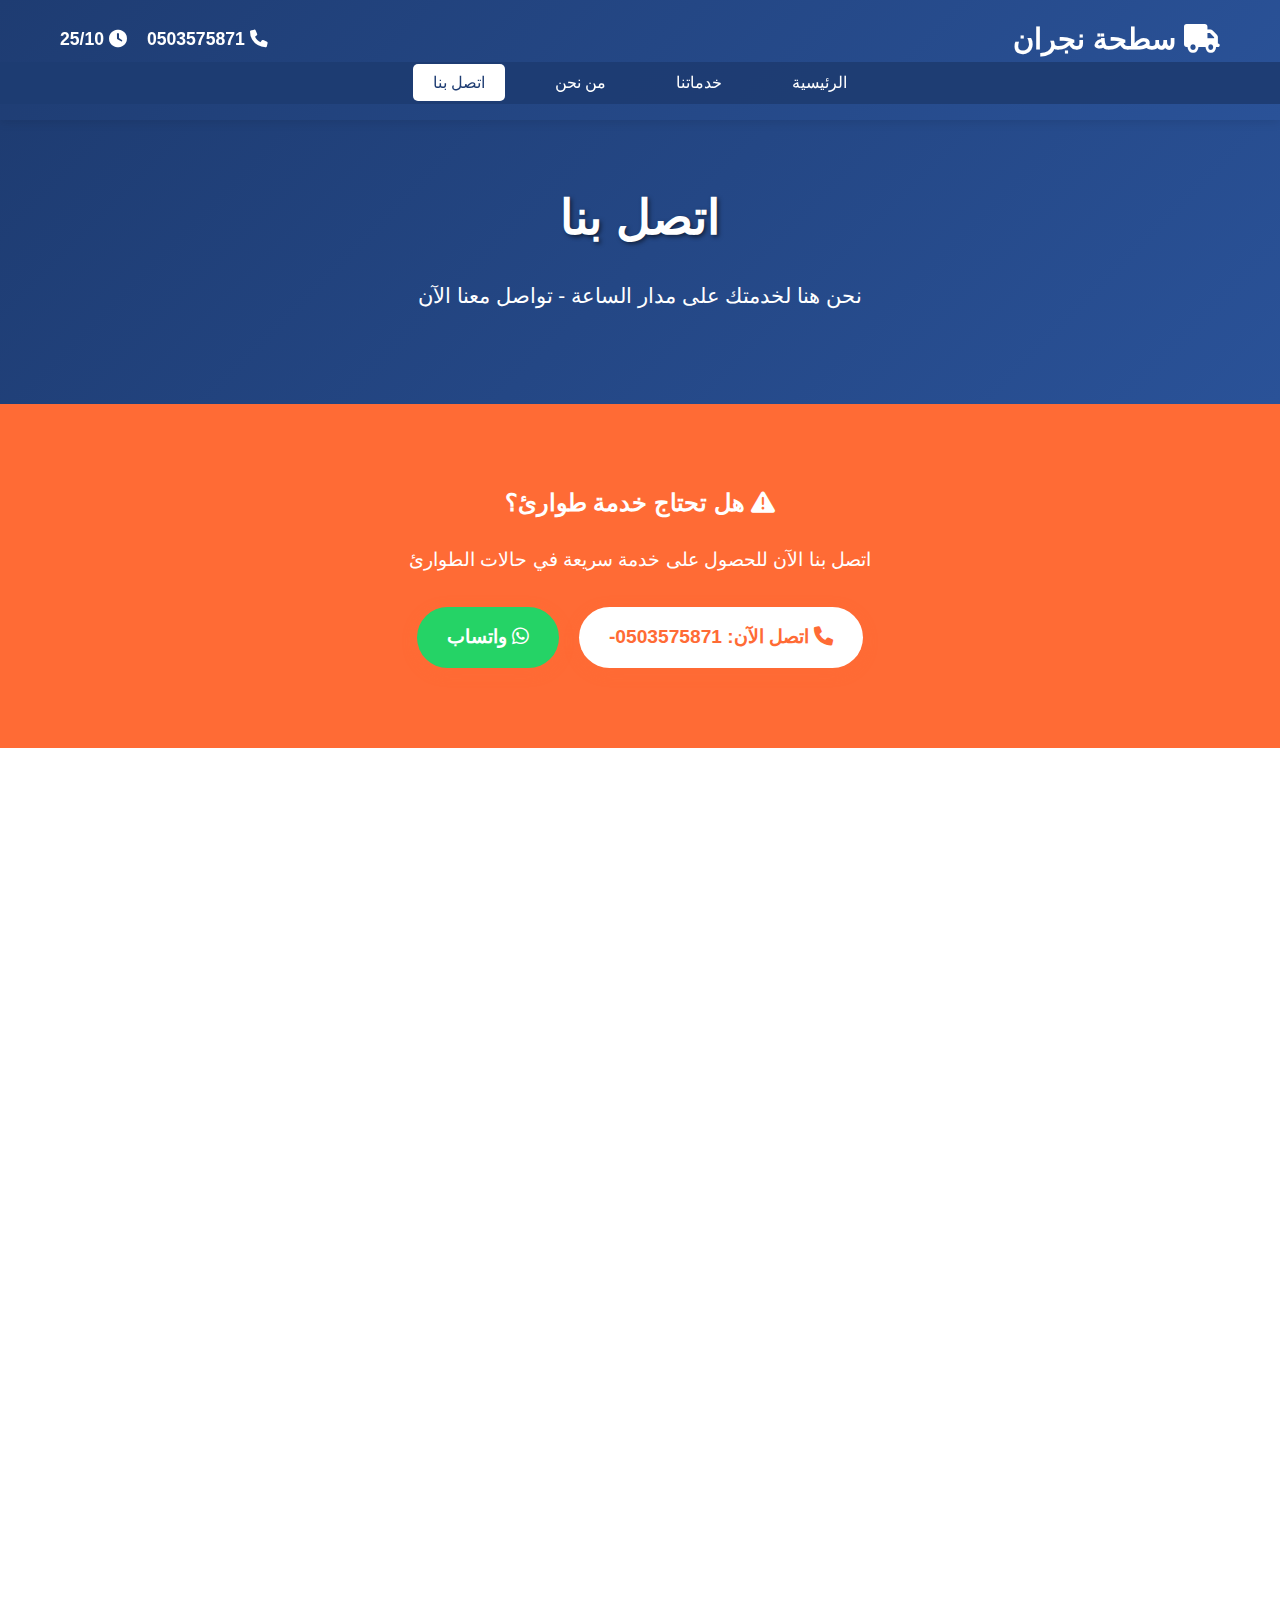
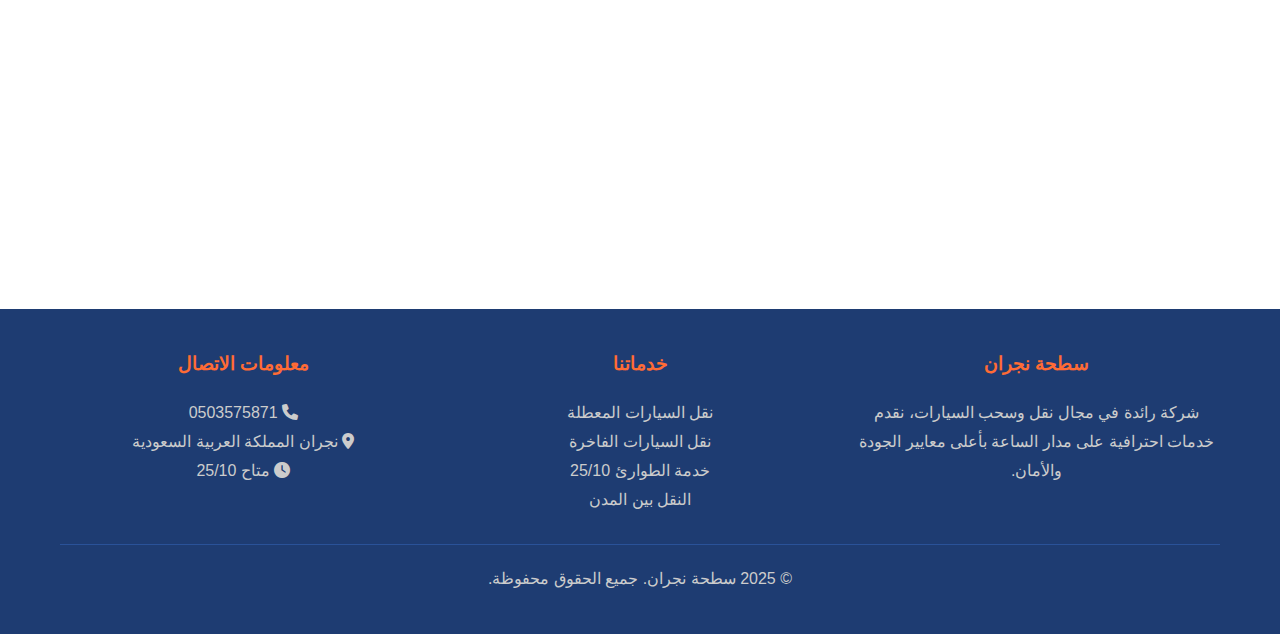
<file: contact.html>
<!DOCTYPE html>
<html lang="ar" dir="rtl">
<head>
    <meta charset="UTF-8">
    <meta name="viewport" content="width=device-width, initial-scale=1.0">
    <title>اتصل بنا - سطحة نجران</title>
    <meta name="description" content="تواصل مع سطحة نجران - معلومات الاتصال، نموذج التواصل، العنوان، وطلب الخدمة السريع">
    <link rel="stylesheet" href="css/style.css">
    <link rel="stylesheet" href="https://cdnjs.cloudflare.com/ajax/libs/font-awesome/6.0.0/css/all.min.css">
 <!-- Google Tag Manager -->
<script>(function(w,d,s,l,i){w[l]=w[l]||[];w[l].push({'gtm.start':
new Date().getTime(),event:'gtm.js'});var f=d.getElementsByTagName(s)[0],
j=d.createElement(s),dl=l!='dataLayer'?'&l='+l:'';j.async=true;j.src=
'https://www.googletagmanager.com/gtm.js?id='+i+dl;f.parentNode.insertBefore(j,f);
})(window,document,'script','dataLayer','GTM-T3F5FQ47');</script>
<!-- End Google Tag Manager -->
</head>
<body>


   <!-- Google Tag Manager (noscript) -->
<noscript><iframe src="https://www.googletagmanager.com/ns.html?id=GTM-T3F5FQ47"
height="0" width="0" style="display:none;visibility:hidden"></iframe></noscript>
<!-- End Google Tag Manager (noscript) -->
    <!-- الهيدر -->
    <header>
        <div class="container">
            <div class="header-content">
                <a href="index.html" class="logo">
                    <i class="fas fa-truck"></i> سطحة نجران
                </a>
                <div class="contact-info">
                    <span><i class="fas fa-phone"></i> 0503575871</span>
                    <span><i class="fas fa-clock"></i> 25/10</span>
                </div>
            </div>
        </div>
        <nav>
            <div class="container">
                <ul class="nav-menu">
                    <li><a href="index.html">الرئيسية</a></li>
                    <li><a href="services.html">خدماتنا</a></li>
                    <li><a href="about.html">من نحن</a></li>
                    <li><a href="contact.html" class="active">اتصل بنا</a></li>
                </ul>
            </div>
        </nav>
    </header>

    <!-- المحتوى الرئيسي -->
    <main>
        <!-- عنوان الصفحة -->
        <section class="hero" style="padding: 60px 0; background: linear-gradient(135deg, #1e3c72 0%, #2a5298 100%);">
            <div class="container">
                <h1>اتصل بنا</h1>
                <p>نحن هنا لخدمتك على مدار الساعة - تواصل معنا الآن</p>
            </div>
        </section>

        <!-- طلب خدمة سريع -->
        <section class="section" style="background: #ff6b35; color: white; text-align: center;">
            <div class="container">
                <h2 style="color: white; margin-bottom: 20px;">
                    <i class="fas fa-exclamation-triangle"></i> هل تحتاج خدمة طوارئ؟
                </h2>
                <p style="font-size: 1.2rem; margin-bottom: 30px;">
                    اتصل بنا الآن للحصول على خدمة سريعة في حالات الطوارئ
                </p>
                <div style="display: flex; gap: 20px; justify-content: center; flex-wrap: wrap;">
                    <a href="tel:0503575871" class="cta-button" style="background: white; color: #ff6b35; font-size: 1.2rem;">
                        <i class="fas fa-phone"></i> اتصل الآن: 0503575871-
                    </a>
                    <a href="https://wa.me/966503575871" class="cta-button" style="background: #25d366; color: white; font-size: 1.2rem;">
                        <i class="fab fa-whatsapp"></i> واتساب
                    </a>
                </div>
            </div>
        </section>

        <!-- معلومات الاتصال -->
        <section class="section">
            <div class="container">
                <h2 class="section-title">معلومات الاتصال</h2>
                <div class="contact-info-section">
                    <div class="contact-item">
                        <div class="contact-item-icon">
                            <i class="fas fa-phone"></i>
                        </div>
                        <h3>الهاتف</h3>
                        <p><a href="tel:0503575871">0503575871</a></p>
                        <p><a href="tel:0503575871">0503575871</a></p>
                        <p style="color: #28a745; font-weight: bold;">متاح 25/10</p>
                    </div>
                    
                    <!-- <div class="contact-item">
                        <div class="contact-item-icon">
                            <i class="fas fa-envelope"></i>
                        </div>
                        <h3>البريد الإلكتروني</h3> -->
                        <!-- <p><a href="mailto:info@towgulf.com">info@towgulf.com</a></p>
                        <p><a href="mailto:emergency@towgulf.com">emergency@towgulf.com</a></p> -->
                        <!-- <p style="color: #666;">نرد خلال ساعة واحدة</p> -->
                    </div>
                    
                    <div class="contact-item">
                        <div class="contact-item-icon">
                            <i class="fas fa-map-marker-alt"></i>
                        </div>
                        <h3>العنوان</h3>
                        <p>شارع الملك عبدالعزيز حي العريسة</p>
                        <p>نجران </p>
                        <p>المملكة العربية السعودية</p>
                    </div>
                    
                    <div class="contact-item">
                        <div class="contact-item-icon">
                            <i class="fas fa-clock"></i>
                        </div>
                        <h3>أوقات العمل</h3>
                        <p>جميع الاوقات خدمات 24ساعة</p>
                       
                    </div>
                </div>
            </div>
        </section>

        <!-- نموذج الاتصال -->
<!--          
        <section class="section" style="background: #f8f9fa;">
            <div class="container">
                <h2 class="section-title">راسلنا</h2>
                <div style="display: grid; grid-template-columns: 1fr 1fr; gap: 50px; align-items: start;">
                    <div class="contact-form">
                        <form id="contactForm">
                            <div class="form-group">
                                <label for="name">الاسم الكامل *</label>
                                <input type="text" id="name" name="name" required>
                            </div>
                            
                            <div class="form-group">
                                <label for="phone">رقم الهاتف *</label>
                                <input type="tel" id="phone" name="phone" required placeholder="05xxxxxxxx">
                            </div>
                            
                            <div class="form-group">
                                <label for="email">البريد الإلكتروني</label>
                                <input type="email" id="email" name="email" placeholder="example@email.com">
                            </div>
                            
                            <div class="form-group">
                                <label for="service">نوع الخدمة المطلوبة *</label>
                                <select id="service" name="service" required>
                                    <option value="">اختر نوع الخدمة</option>
                                    <option value="breakdown">نقل السيارات المعطلة</option>
                                    <option value="luxury">نقل السيارات الفاخرة</option>
                                    <option value="emergency">خدمة الطوارئ</option>
                                    <option value="motorcycle">نقل الدراجات النارية</option>
                                    <option value="intercity">النقل بين المدن</option>
                                    <option value="other">أخرى</option>
                                </select>
                            </div>
                            
                            <div class="form-group">
                                <label for="location">الموقع الحالي</label>
                                <input type="text" id="location" name="location" placeholder="المدينة أو الحي">
                            </div>
                            
                            <div class="form-group">
                                <label for="destination">الوجهة المطلوبة</label>
                                <input type="text" id="destination" name="destination" placeholder="المكان المراد النقل إليه">
                            </div>
                            
                            <div class="form-group">
                                <label for="message">تفاصيل إضافية *</label>
                                <textarea id="message" name="message" required 
                                         placeholder="اكتب تفاصيل الخدمة المطلوبة، نوع السيارة، والوقت المفضل..."></textarea>
                            </div>
                            
                            <div class="form-group">
                                <label>
                                    <input type="checkbox" required style="margin-left: 10px;">
                                    أوافق على <a href="#" style="color: #1e3c72;">شروط الخدمة</a> و <a href="#" style="color: #1e3c72;">سياسة الخصوصية</a>
                                </label>
                            </div>
                            
                            <button type="submit" class="submit-btn">
                                <i class="fas fa-paper-plane"></i> إرسال الطلب
                            </button>
                        </form>
                    </div>
                    
                    <div>
                        <div style="background: white; padding: 30px; border-radius: 15px; box-shadow: 0 10px 30px rgba(0,0,0,0.1); margin-bottom: 30px;">
                            <h3 style="color: #1e3c72; margin-bottom: 20px;">
                                <i class="fas fa-info-circle"></i> معلومات مهمة
                            </h3>
                            <ul style="list-style: none; padding: 0;">
                                <li style="margin-bottom: 15px; display: flex; align-items: center;">
                                    <i class="fas fa-check" style="color: #28a745; margin-left: 10px;"></i>
                                    <span>نرد على جميع الاستفسارات خلال 30 دقيقة</span>
                                </li>
                                <li style="margin-bottom: 15px; display: flex; align-items: center;">
                                    <i class="fas fa-check" style="color: #28a745; margin-left: 10px;"></i>
                                    <span>تقدير مجاني للتكلفة قبل تقديم الخدمة</span>
                                </li>
                                <li style="margin-bottom: 15px; display: flex; align-items: center;">
                                    <i class="fas fa-check" style="color: #28a745; margin-left: 10px;"></i>
                                    <span>خدمة طوارئ متاحة على مدار الساعة</span>
                                </li>
                                <li style="margin-bottom: 15px; display: flex; align-items: center;">
                                    <i class="fas fa-check" style="color: #28a745; margin-left: 10px;"></i>
                                    <span>تأمين شامل على جميع السيارات المنقولة</span>
                                </li>
                            </ul>
                        </div>
                        
                        <div style="background: #1e3c72; color: white; padding: 30px; border-radius: 15px;">
                            <h3 style="color: #ff6b35; margin-bottom: 20px;">
                                <i class="fas fa-headset"></i> خدمة العملاء
                            </h3>
                            <p style="margin-bottom: 20px;">
                                فريق خدمة العملاء متاح للإجابة على استفساراتكم ومساعدتكم في أي وقت
                            </p>
                            <div style="display: flex; flex-direction: column; gap: 15px;">
                                <a href="tel:0500123456" style="color: white; text-decoration: none; display: flex; align-items: center;">
                                    <i class="fas fa-phone" style="margin-left: 10px; color: #ff6b35;"></i>
                                    <span>0500-123-456</span>
                                </a>
                                <a href="https://wa.me/966500123456" style="color: white; text-decoration: none; display: flex; align-items: center;">
                                    <i class="fab fa-whatsapp" style="margin-left: 10px; color: #25d366;"></i>
                                    <span>واتساب</span>
                                </a>
                                <a href="mailto:info@towgulf.com" style="color: white; text-decoration: none; display: flex; align-items: center;">
                                    <i class="fas fa-envelope" style="margin-left: 10px; color: #ff6b35;"></i>
                                    <span>info@towgulf.com</span>
                                </a>
                            </div>
                        </div>
                    </div>
                </div>
            </div>
        </section> -->

        <!-- الخريطة -->
        <!-- <section class="section">
            <div class="container">
                <h2 class="section-title">موقعنا على الخريطة</h2>
                <div style="background: #f0f0f0; height: 400px; border-radius: 15px; display: flex; align-items: center; justify-content: center; position: relative; overflow: hidden;">
                    <div style="text-align: center; color: #666;">
                        <i class="fas fa-map-marked-alt" style="font-size: 4rem; margin-bottom: 20px; color: #1e3c72;"></i>
                        <h3 style="margin-bottom: 10px;">موقعنا</h3>
                        <p>شارع الملك فهد، حي العليا، الرياض</p>
                        <p style="margin-top: 20px;">
                            <a href="https://maps.google.com" target="_blank" class="cta-button">
                                <i class="fas fa-directions"></i> عرض في خرائط جوجل
                            </a>
                        </p>
                    </div> -->
                    <!-- يمكن إضافة خريطة حقيقية هنا باستخدام Google Maps API -->
                </div>
            </div>
        </section>

        <!-- مناطق التغطية -->
        <!-- <section class="section" style="background: #f8f9fa;">
            <div class="container">
                <h2 class="section-title">مناطق التغطية</h2>
                <div class="services-grid">
                    <div class="service-card">
                        <div class="service-icon">
                            <i class="fas fa-city"></i>
                        </div>
                        <h3>منطقة الرياض</h3>
                        <p>تغطية شاملة لجميع أحياء الرياض والمناطق المحيطة بها على مدار الساعة</p>
                        <ul style="list-style: none; padding: 0; text-align: right; margin-top: 15px;">
                            <li><i class="fas fa-check" style="color: #28a745; margin-left: 5px;"></i> العليا والملز</li>
                            <li><i class="fas fa-check" style="color: #28a745; margin-left: 5px;"></i> الدرعية والدلم</li>
                            <li><i class="fas fa-check" style="color: #28a745; margin-left: 5px;"></i> الخرج والمزاحمية</li>
                        </ul>
                    </div>
                    
                    <div class="service-card">
                        <div class="service-icon">
                            <i class="fas fa-road"></i>
                        </div>
                        <h3>الطرق السريعة</h3>
                        <p>خدمة طوارئ على جميع الطرق السريعة الرئيسية في المملكة</p>
                        <ul style="list-style: none; padding: 0; text-align: right; margin-top: 15px;">
                            <li><i class="fas fa-check" style="color: #28a745; margin-left: 5px;"></i> طريق الرياض - الدمام</li>
                            <li><i class="fas fa-check" style="color: #28a745; margin-left: 5px;"></i> طريق الرياض - جدة</li>
                            <li><i class="fas fa-check" style="color: #28a745; margin-left: 5px;"></i> طريق الرياض - القصيم</li>
                        </ul>
                    </div> -->
                    
                    <!-- <div class="service-card">
                        <div class="service-icon">
                            <i class="fas fa-map"></i>
                        </div>
                        <h3>المناطق الأخرى</h3>
                        <p>نقدم خدمات النقل بين المدن لجميع مناطق المملكة</p>
                        <ul style="list-style: none; padding: 0; text-align: right; margin-top: 15px;">
                            <li><i class="fas fa-check" style="color: #28a745; margin-left: 5px;"></i> المنطقة الشرقية</li>
                            <li><i class="fas fa-check" style="color: #28a745; margin-left: 5px;"></i> منطقة مكة المكرمة</li>
                            <li><i class="fas fa-check" style="color: #28a745; margin-left: 5px;"></i> المنطقة الشمالية</li>
                        </ul>
                    </div>
                </div>
            </div>
        </section> -->

        <!-- الأسئلة الشائعة -->
        <!-- <section class="section">
            <div class="container">
                <h2 class="section-title">الأسئلة الشائعة</h2>
                <div style="max-width: 800px; margin: 0 auto;">
                    <div class="service-card" style="margin-bottom: 20px;">
                        <h3 style="color: #1e3c72; margin-bottom: 15px;">
                            <i class="fas fa-question-circle"></i> كم يستغرق وصول السطحة؟
                        </h3>
                        <p>نصل إليك خلال 15-30 دقيقة داخل الرياض، و45-60 دقيقة في المناطق المحيطة، حسب الموقع وحالة المرور.</p>
                    </div>
                    
                    <div class="service-card" style="margin-bottom: 20px;">
                        <h3 style="color: #1e3c72; margin-bottom: 15px;">
                            <i class="fas fa-question-circle"></i> هل تقدمون خدمة التأمين؟
                        </h3>
                        <p>نعم، جميع السيارات المنقولة مؤمنة بتأمين شامل يغطي أي أضرار قد تحدث أثناء النقل.</p>
                    </div>
                    
                    <div class="service-card" style="margin-bottom: 20px;">
                        <h3 style="color: #1e3c72; margin-bottom: 15px;">
                            <i class="fas fa-question-circle"></i> ما هي طرق الدفع المتاحة؟
                        </h3>
                        <p>نقبل الدفع نقداً، بالبطاقات الائتمانية، التحويل البنكي، وتطبيقات الدفع الإلكتروني مثل مدى وأبل باي.</p>
                    </div>
                    
                    <div class="service-card" style="margin-bottom: 20px;">
                        <h3 style="color: #1e3c72; margin-bottom: 15px;">
                            <i class="fas fa-question-circle"></i> هل يمكنني تتبع موقع السطحة؟
                        </h3>
                        <p>نعم، نرسل لك رابط لتتبع موقع السطحة في الوقت الفعلي عبر الرسائل النصية أو الواتساب.</p>
                    </div>
                </div>
            </div>
        </section>
    </main> -->

    <!-- الفوتر -->
    <footer>
        <div class="container">
            <div class="footer-content">
                <div class="footer-section">
                    <h3>سطحة نجران</h3>
                    <p>شركة رائدة في مجال نقل وسحب السيارات، نقدم خدمات احترافية على مدار الساعة بأعلى معايير الجودة والأمان.</p>
                    <div class="social-links">
                        <!-- <a href="#"><i class="fab fa-facebook-f"></i></a>
                        <a href="#"><i class="fab fa-twitter"></i></a>
                        <a href="#"><i class="fab fa-instagram"></i></a>
                        <a href="#"><i class="fab fa-whatsapp"></i></a> -->
                    </div>
                </div>
                
                <div class="footer-section">
                    <h3>خدماتنا</h3>
                    <p><a href="services.html">نقل السيارات المعطلة</a></p>
                    <p><a href="services.html">نقل السيارات الفاخرة</a></p>
                    <p><a href="services.html">خدمة الطوارئ 25/10</a></p>
                    <p><a href="services.html">النقل بين المدن</a></p>
                </div>
                
                <div class="footer-section">
                    <h3>معلومات الاتصال</h3>
                    <p><i class="fas fa-phone"></i> 0503575871</p>
                   
                    <p><i class="fas fa-map-marker-alt"></i> نجران المملكة العربية السعودية</p>
                    <p><i class="fas fa-clock"></i> متاح 25/10</p>
                </div>
            </div>
            
            <div class="footer-bottom">
                <p>&copy; 2025 سطحة نجران. جميع الحقوق محفوظة.</p>
            </div>
        </div>
    </footer>

    <script src="js/script.js"></script>
</body>
</html>
</file>
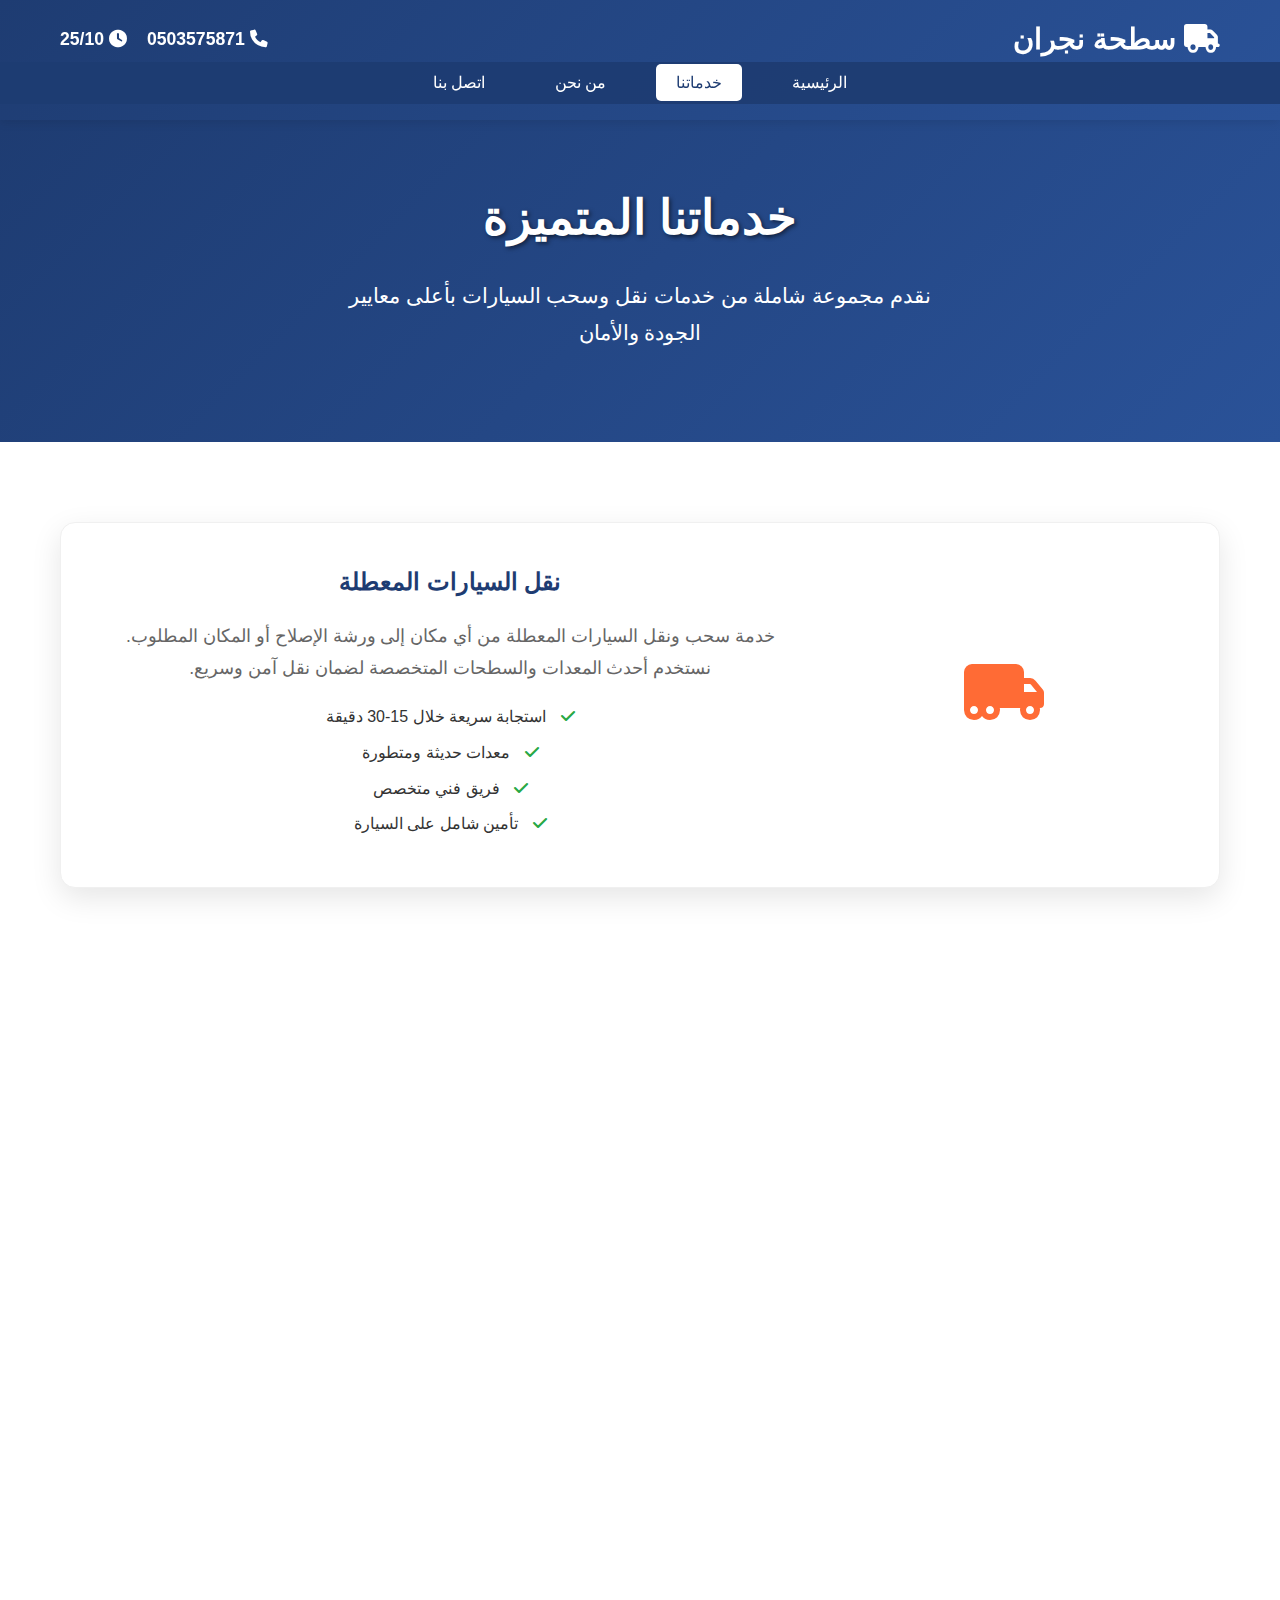
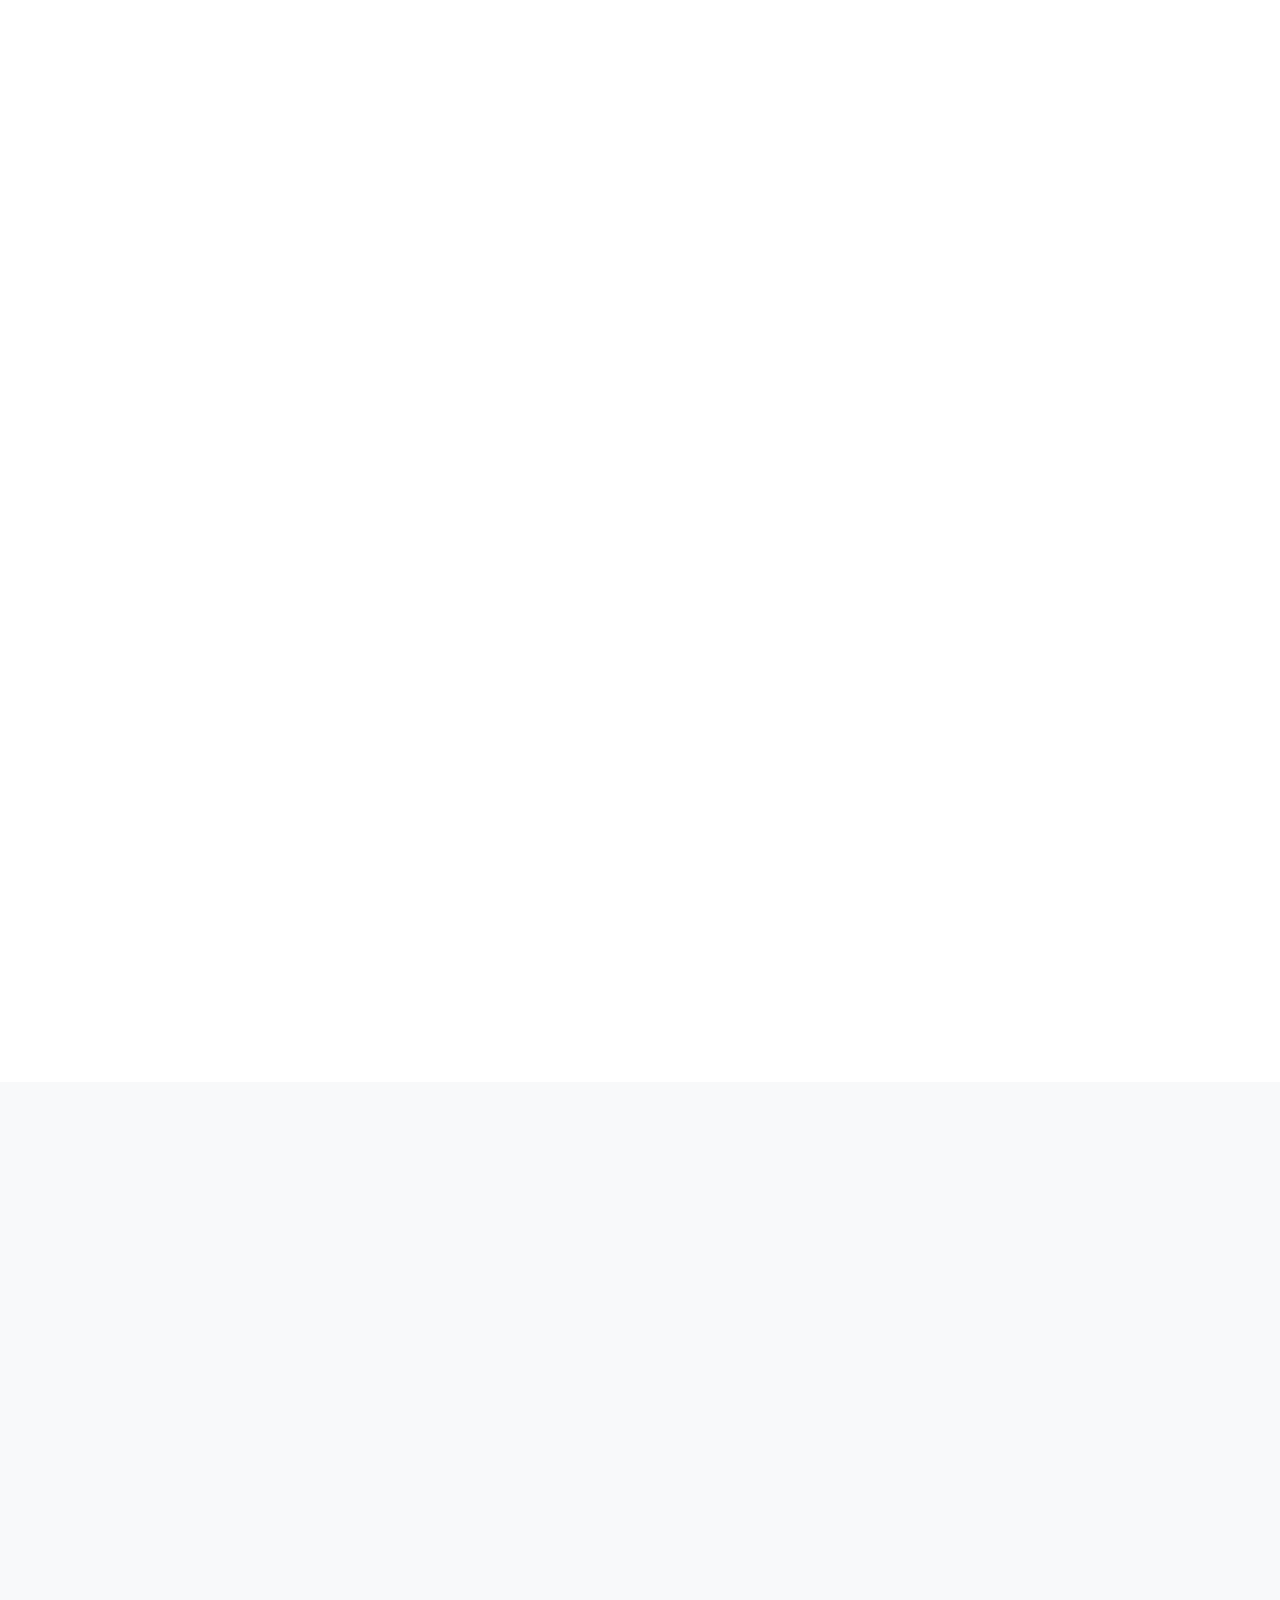
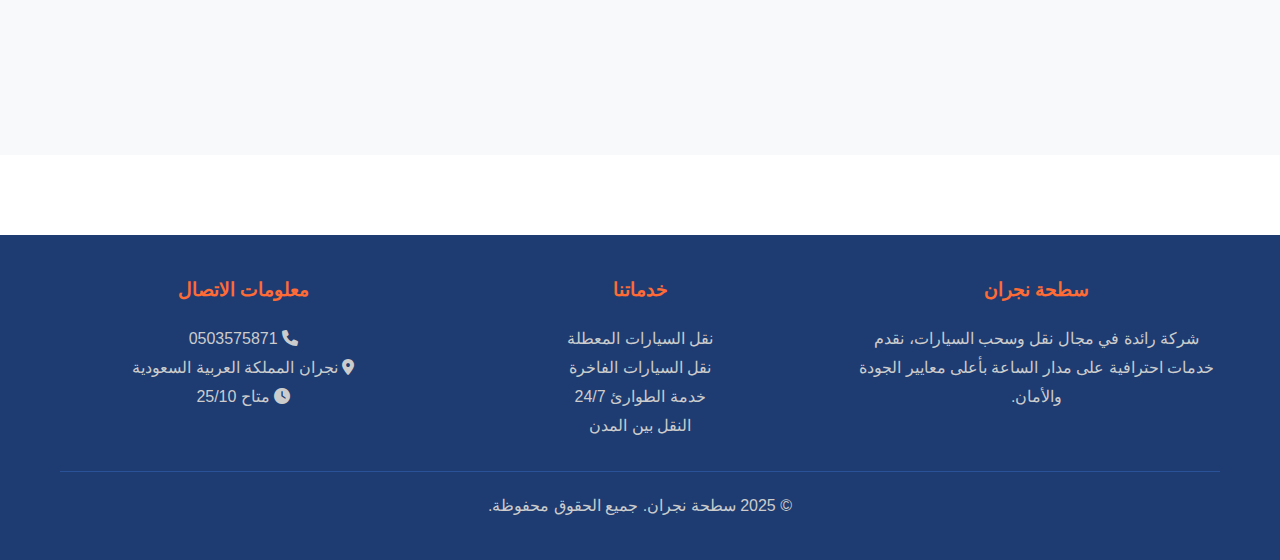
<file: services.html>
<!DOCTYPE html>
<html lang="ar" dir="rtl">
<head>
    <meta charset="UTF-8">
    <meta name="viewport" content="width=device-width, initial-scale=1.0">
    <title>خدماتنا - سطحة نجران</title>
    <meta name="description" content="تعرف على جميع خدمات سطحة الخليج لنقل السيارات - نقل السيارات المعطلة، الفاخرة، خدمة الطوارئ 24/7">
    <link rel="stylesheet" href="css/style.css">
    <link rel="stylesheet" href="https://cdnjs.cloudflare.com/ajax/libs/font-awesome/6.0.0/css/all.min.css">


   <!-- Google Tag Manager -->
<script>(function(w,d,s,l,i){w[l]=w[l]||[];w[l].push({'gtm.start':
new Date().getTime(),event:'gtm.js'});var f=d.getElementsByTagName(s)[0],
j=d.createElement(s),dl=l!='dataLayer'?'&l='+l:'';j.async=true;j.src=
'https://www.googletagmanager.com/gtm.js?id='+i+dl;f.parentNode.insertBefore(j,f);
})(window,document,'script','dataLayer','GTM-T3F5FQ47');</script>
<!-- End Google Tag Manager -->
</head>
<body>


   <!-- Google Tag Manager (noscript) -->
<noscript><iframe src="https://www.googletagmanager.com/ns.html?id=GTM-T3F5FQ47"
height="0" width="0" style="display:none;visibility:hidden"></iframe></noscript>
<!-- End Google Tag Manager (noscript) -->
    <!-- الهيدر -->
    <header>
        <div class="container">
            <div class="header-content">
                <a href="index.html" class="logo">
                    <i class="fas fa-truck"></i> سطحة نجران
                </a>
                <div class="contact-info">
                    <span><i class="fas fa-phone"></i> 0503575871</span>
                    <span><i class="fas fa-clock"></i> 25/10</span>
                </div>
            </div>
        </div>
        <nav>
            <div class="container">
                <ul class="nav-menu">
                    <li><a href="index.html">الرئيسية</a></li>
                    <li><a href="services.html" class="active">خدماتنا</a></li>
                    <li><a href="about.html">من نحن</a></li>
                    <li><a href="contact.html">اتصل بنا</a></li>
                </ul>
            </div>
        </nav>
    </header>

    <!-- المحتوى الرئيسي -->
    <main>
        <!-- عنوان الصفحة -->
        <section class="hero" style="padding: 60px 0; background: linear-gradient(135deg, #1e3c72 0%, #2a5298 100%);">
            <div class="container">
                <h1>خدماتنا المتميزة</h1>
                <p>نقدم مجموعة شاملة من خدمات نقل وسحب السيارات بأعلى معايير الجودة والأمان</p>
            </div>
        </section>

        <!-- الخدمات التفصيلية -->
        <section class="section">
            <div class="container">
                <!-- نقل السيارات المعطلة -->
                <div class="service-detail">
                    <div class="service-card" style="margin-bottom: 50px; padding: 40px;">
                        <div style="display: grid; grid-template-columns: 1fr 2fr; gap: 30px; align-items: center;">
                            <div class="service-icon" style="font-size: 4rem; text-align: center;">
                                <i class="fas fa-truck-moving"></i>
                            </div>
                            <div>
                                <h2 style="color: #1e3c72; margin-bottom: 20px;">نقل السيارات المعطلة</h2>
                                <p style="font-size: 1.1rem; line-height: 1.8; margin-bottom: 20px;">
                                    خدمة سحب ونقل السيارات المعطلة من أي مكان إلى ورشة الإصلاح أو المكان المطلوب. 
                                    نستخدم أحدث المعدات والسطحات المتخصصة لضمان نقل آمن وسريع.
                                </p>
                                <ul style="list-style: none; padding: 0;">
                                    <li style="margin-bottom: 10px;"><i class="fas fa-check" style="color: #28a745; margin-left: 10px;"></i> استجابة سريعة خلال 15-30 دقيقة</li>
                                    <li style="margin-bottom: 10px;"><i class="fas fa-check" style="color: #28a745; margin-left: 10px;"></i> معدات حديثة ومتطورة</li>
                                    <li style="margin-bottom: 10px;"><i class="fas fa-check" style="color: #28a745; margin-left: 10px;"></i> فريق فني متخصص</li>
                                    <li style="margin-bottom: 10px;"><i class="fas fa-check" style="color: #28a745; margin-left: 10px;"></i> تأمين شامل على السيارة</li>
                                </ul>
                                <!-- <button class="service-request-btn cta-button" data-service="نقل السيارات المعطلة">
                                    اطلب الخدمة الآن
                                </button> -->
                            </div>
                        </div>
                    </div>
                </div>

                <!-- نقل السيارات الفاخرة -->
                <div class="service-detail">
                    <div class="service-card" style="margin-bottom: 50px; padding: 40px;">
                        <div style="display: grid; grid-template-columns: 2fr 1fr; gap: 30px; align-items: center;">
                            <div>
                                <h2 style="color: #1e3c72; margin-bottom: 20px;">نقل السيارات الفاخرة والكلاسيكية</h2>
                                <p style="font-size: 1.1rem; line-height: 1.8; margin-bottom: 20px;">
                                    خدمة متخصصة لنقل السيارات الفاخرة والكلاسيكية باستخدام سطحات مغطاة ومعدات خاصة 
                                    لضمان الحماية الكاملة من العوامل الجوية والخدوش.
                                </p>
                                <ul style="list-style: none; padding: 0;">
                                    <li style="margin-bottom: 10px;"><i class="fas fa-check" style="color: #28a745; margin-left: 10px;"></i> سطحات مغطاة ومكيفة</li>
                                    <li style="margin-bottom: 10px;"><i class="fas fa-check" style="color: #28a745; margin-left: 10px;"></i> حماية من الغبار والأمطار</li>
                                    <li style="margin-bottom: 10px;"><i class="fas fa-check" style="color: #28a745; margin-left: 10px;"></i> تأمين إضافي للسيارات الفاخرة</li>
                                    <li style="margin-bottom: 10px;"><i class="fas fa-check" style="color: #28a745; margin-left: 10px;"></i> فريق متخصص في السيارات الفاخرة</li>
                                </ul>
                                <!-- <button class="service-request-btn cta-button" data-service="نقل السيارات الفاخرة">
                                    اطلب الخدمة الآن
                                </button> -->
                            </div>
                            <div class="service-icon" style="font-size: 4rem; text-align: center;">
                                <i class="fas fa-car"></i>
                            </div>
                        </div>
                    </div>
                </div>

                <!-- خدمة الطوارئ -->
                <div class="service-detail">
                    <div class="service-card" style="margin-bottom: 50px; padding: 40px;">
                        <div style="display: grid; grid-template-columns: 1fr 2fr; gap: 30px; align-items: center;">
                            <div class="service-icon" style="font-size: 4rem; text-align: center;">
                                <i class="fas fa-ambulance"></i>
                            </div>
                            <div>
                                <h2 style="color: #1e3c72; margin-bottom: 20px;">خدمة الطوارئ 25/10</h2>
                                <p style="font-size: 1.1rem; line-height: 1.8; margin-bottom: 20px;">
                                    فريقنا متاح على مدار الساعة طوال أيام الأسبوع للاستجابة السريعة لحالات الطوارئ. 
                                    نصل إليك في أسرع وقت ممكن أينما كنت.
                                </p>
                                <ul style="list-style: none; padding: 0;">
                                    <li style="margin-bottom: 10px;"><i class="fas fa-check" style="color: #28a745; margin-left: 10px;"></i> متاح 24 ساعة طوال الأسبوع</li>
                                    <li style="margin-bottom: 10px;"><i class="fas fa-check" style="color: #28a745; margin-left: 10px;"></i> استجابة فورية للطوارئ</li>
                                    <li style="margin-bottom: 10px;"><i class="fas fa-check" style="color: #28a745; margin-left: 10px;"></i> تغطية جميع مناطق المملكة</li>
                                    <li style="margin-bottom: 10px;"><i class="fas fa-check" style="color: #28a745; margin-left: 10px;"></i> فريق طوارئ مدرب</li>
                                </ul>
                                <!-- <button class="service-request-btn cta-button" data-service="خدمة الطوارئ">
                                    اطلب الخدمة الآن
                                </button> -->
                            </div>
                        </div>
                    </div>
                </div>

                <!-- نقل الدراجات النارية -->
                <div class="service-detail">
                    <div class="service-card" style="margin-bottom: 50px; padding: 40px;">
                        <div style="display: grid; grid-template-columns: 2fr 1fr; gap: 30px; align-items: center;">
                            <div>
                                <h2 style="color: #1e3c72; margin-bottom: 20px;">نقل الدراجات النارية</h2>
                                <p style="font-size: 1.1rem; line-height: 1.8; margin-bottom: 20px;">
                                    خدمة متخصصة لنقل الدراجات النارية والمركبات الصغيرة بمعدات مناسبة وآمنة. 
                                    نضمن وصول دراجتك بأمان تام.
                                </p>
                                <ul style="list-style: none; padding: 0;">
                                    <li style="margin-bottom: 10px;"><i class="fas fa-check" style="color: #28a745; margin-left: 10px;"></i> معدات خاصة للدراجات النارية</li>
                                    <li style="margin-bottom: 10px;"><i class="fas fa-check" style="color: #28a745; margin-left: 10px;"></i> تثبيت آمن ومحكم</li>
                                    <li style="margin-bottom: 10px;"><i class="fas fa-check" style="color: #28a745; margin-left: 10px;"></i> أسعار خاصة للدراجات</li>
                                    <li style="margin-bottom: 10px;"><i class="fas fa-check" style="color: #28a745; margin-left: 10px;"></i> خبرة في نقل جميع الأنواع</li>
                                </ul>
                                <!-- <button class="service-request-btn cta-button" data-service="نقل الدراجات النارية">
                                    اطلب الخدمة الآن
                                </button> -->
                            </div>
                            <div class="service-icon" style="font-size: 4rem; text-align: center;">
                                <i class="fas fa-motorcycle"></i>
                            </div>
                        </div>
                    </div>
                </div>

                <!-- النقل بين المدن -->
                <div class="service-detail">
                    <div class="service-card" style="margin-bottom: 50px; padding: 40px;">
                        <div style="display: grid; grid-template-columns: 1fr 2fr; gap: 30px; align-items: center;">
                            <div class="service-icon" style="font-size: 4rem; text-align: center;">
                                <i class="fas fa-map-marked-alt"></i>
                            </div>
                            <div>
                                <h2 style="color: #1e3c72; margin-bottom: 20px;">النقل بين المدن</h2>
                                <p style="font-size: 1.1rem; line-height: 1.8; margin-bottom: 20px;">
                                    خدمة نقل السيارات بين المدن والمحافظات داخل المملكة وخارجها بأسعار تنافسية. 
                                    نضمن وصول سيارتك في الموعد المحدد.
                                </p>
                                <ul style="list-style: none; padding: 0;">
                                    <li style="margin-bottom: 10px;"><i class="fas fa-check" style="color: #28a745; margin-left: 10px;"></i> تغطية جميع مدن المملكة</li>
                                    <li style="margin-bottom: 10px;"><i class="fas fa-check" style="color: #28a745; margin-left: 10px;"></i> نقل دولي للدول المجاورة</li>
                                    <li style="margin-bottom: 10px;"><i class="fas fa-check" style="color: #28a745; margin-left: 10px;"></i> أسعار تنافسية</li>
                                    <li style="margin-bottom: 10px;"><i class="fas fa-check" style="color: #28a745; margin-left: 10px;"></i> تتبع الشحنة أونلاين</li>
                                </ul>
                                <!-- <button class="service-request-btn cta-button" data-service="النقل بين المدن">
                                    اطلب الخدمة الآن
                                </button> -->
                            </div>
                        </div>
                    </div>
                </div>
            </div>
        </section>

        <!-- أنواع السطحات -->
        <section class="section" style="background: #f8f9fa;">
            <div class="container">
                <h2 class="section-title">أنواع السطحات المتوفرة</h2>
                <div class="services-grid">
                    <div class="service-card">
                        <div class="service-icon">
                            <i class="fas fa-truck"></i>
                        </div>
                        <h3>سطحة عادية</h3>
                        <p>مناسبة لنقل السيارات الصغيرة والمتوسطة، مجهزة بأحدث أنظمة الرفع والتثبيت الآمن</p>
                        <ul style="list-style: none; padding: 0; text-align: right;">
                            <li><i class="fas fa-check" style="color: #28a745; margin-left: 5px;"></i> حمولة حتى 3 طن</li>
                            <li><i class="fas fa-check" style="color: #28a745; margin-left: 5px;"></i> مناسبة للسيارات العادية</li>
                            <li><i class="fas fa-check" style="color: #28a745; margin-left: 5px;"></i> أسعار اقتصادية</li>
                        </ul>
                    </div>
                    
                    <div class="service-card">
                        <div class="service-icon">
                            <i class="fas fa-truck-loading"></i>
                        </div>
                        <h3>سطحة هيدروليكية</h3>
                        <p>مجهزة بنظام هيدروليكي متطور لرفع السيارات بسهولة وأمان، مناسبة للسيارات الثقيلة</p>
                        <ul style="list-style: none; padding: 0; text-align: right;">
                            <li><i class="fas fa-check" style="color: #28a745; margin-left: 5px;"></i> حمولة حتى 5 طن</li>
                            <li><i class="fas fa-check" style="color: #28a745; margin-left: 5px;"></i> نظام رفع هيدروليكي</li>
                            <li><i class="fas fa-check" style="color: #28a745; margin-left: 5px;"></i> مناسبة للسيارات الكبيرة</li>
                        </ul>
                    </div>
                    
                    <div class="service-card">
                        <div class="service-icon">
                            <i class="fas fa-warehouse"></i>
                        </div>
                        <h3>سطحة مغطاة</h3>
                        <p>مصممة خصيصاً للسيارات الفاخرة والكلاسيكية، توفر حماية كاملة من العوامل الجوية</p>
                        <ul style="list-style: none; padding: 0; text-align: right;">
                            <li><i class="fas fa-check" style="color: #28a745; margin-left: 5px;"></i> حماية من الغبار والأمطار</li>
                            <li><i class="fas fa-check" style="color: #28a745; margin-left: 5px;"></i> مكيفة الهواء</li>
                            <li><i class="fas fa-check" style="color: #28a745; margin-left: 5px;"></i> للسيارات الفاخرة</li>
                        </ul>
                    </div>
                </div>
            </div>
        </section>

        <!-- الأسعار والباقات -->
        <!-- <section class="section">
            <div class="container">
                <h2 class="section-title">باقات الأسعار</h2>
                <div class="services-grid">
                    <div class="service-card" style="border: 2px solid #1e3c72;">
                        <div class="service-icon">
                            <i class="fas fa-star"></i>
                        </div>
                        <h3>الباقة الأساسية</h3>
                        <div style="font-size: 2rem; color: #1e3c72; font-weight: bold; margin: 20px 0;">
                            150 ريال
                        </div>
                        <ul style="list-style: none; padding: 0; text-align: right;">
                            <li><i class="fas fa-check" style="color: #28a745; margin-left: 5px;"></i> نقل داخل المدينة</li>
                            <li><i class="fas fa-check" style="color: #28a745; margin-left: 5px;"></i> حتى 20 كم</li>
                            <li><i class="fas fa-check" style="color: #28a745; margin-left: 5px;"></i> سطحة عادية</li>
                            <li><i class="fas fa-check" style="color: #28a745; margin-left: 5px;"></i> تأمين أساسي</li>
                        </ul>
                        <button class="service-request-btn cta-button" data-service="الباقة الأساسية">
                            اطلب الآن
                        </button>
                    </div>
                    
                    <div class="service-card" style="border: 2px solid #ff6b35; transform: scale(1.05);">
                        <div style="background: #ff6b35; color: white; padding: 10px; margin: -30px -30px 20px -30px; text-align: center; font-weight: bold;">
                            الأكثر طلباً
                        </div>
                        <div class="service-icon">
                            <i class="fas fa-crown"></i>
                        </div>
                        <h3>الباقة المتقدمة</h3>
                        <div style="font-size: 2rem; color: #ff6b35; font-weight: bold; margin: 20px 0;">
                            250 ريال
                        </div>
                        <ul style="list-style: none; padding: 0; text-align: right;">
                            <li><i class="fas fa-check" style="color: #28a745; margin-left: 5px;"></i> نقل بين المدن</li>
                            <li><i class="fas fa-check" style="color: #28a745; margin-left: 5px;"></i> حتى 100 كم</li>
                            <li><i class="fas fa-check" style="color: #28a745; margin-left: 5px;"></i> سطحة هيدروليكية</li>
                            <li><i class="fas fa-check" style="color: #28a745; margin-left: 5px;"></i> تأمين شامل</li>
                        </ul>
                        <button class="service-request-btn cta-button" data-service="الباقة المتقدمة">
                            اطلب الآن
                        </button>
                    </div>
                    
                    <div class="service-card" style="border: 2px solid #28a745;">
                        <div class="service-icon">
                            <i class="fas fa-gem"></i>
                        </div>
                        <h3>الباقة المميزة</h3>
                        <div style="font-size: 2rem; color: #28a745; font-weight: bold; margin: 20px 0;">
                            400 ريال
                        </div>
                        <ul style="list-style: none; padding: 0; text-align: right;">
                            <li><i class="fas fa-check" style="color: #28a745; margin-left: 5px;"></i> نقل للسيارات الفاخرة</li>
                            <li><i class="fas fa-check" style="color: #28a745; margin-left: 5px;"></i> مسافات طويلة</li>
                            <li><i class="fas fa-check" style="color: #28a745; margin-left: 5px;"></i> سطحة مغطاة</li>
                            <li><i class="fas fa-check" style="color: #28a745; margin-left: 5px;"></i> تأمين مميز</li>
                        </ul>
                        <button class="service-request-btn cta-button" data-service="الباقة المميزة">
                            اطلب الآن
                        </button>
                    </div>
                </div> -->
                
                <!-- <div style="text-align: center; margin-top: 40px; padding: 30px; background: #f8f9fa; border-radius: 15px;">
                    <h3 style="color: #1e3c72; margin-bottom: 15px;">عروض خاصة</h3>
                    <p style="font-size: 1.1rem; margin-bottom: 20px;">
                        خصم 20% على الطلبات المتكررة | خصم 15% للعملاء الجدد
                    </p>
                    <p style="color: #666;">
                        * الأسعار تشمل ضريبة القيمة المضافة | أسعار إضافية للمسافات الطويلة
                    </p> -->
                </div>
            </div>
        </section>
    </main>

    <!-- الفوتر -->
    <footer>
        <div class="container">
            <div class="footer-content">
                <div class="footer-section">
                    <h3>سطحة نجران</h3>
                    <p>شركة رائدة في مجال نقل وسحب السيارات، نقدم خدمات احترافية على مدار الساعة بأعلى معايير الجودة والأمان.</p>
                    <div class="social-links">
                        <!-- <a href="#"><i class="fab fa-facebook-f"></i></a>
                        <a href="#"><i class="fab fa-twitter"></i></a>
                        <a href="#"><i class="fab fa-instagram"></i></a>
                        <a href="#"><i class="fab fa-whatsapp"></i></a> -->
                    </div>
                </div>
                
                <div class="footer-section">
                    <h3>خدماتنا</h3>
                    <p><a href="#breakdown">نقل السيارات المعطلة</a></p>
                    <p><a href="#luxury">نقل السيارات الفاخرة</a></p>
                    <p><a href="#emergency">خدمة الطوارئ 24/7</a></p>
                    <p><a href="#intercity">النقل بين المدن</a></p>
                </div>
                
                <div class="footer-section">
                    <h3>معلومات الاتصال</h3>
                    <p><i class="fas fa-phone"></i> 0503575871</p>
                   
                    <p><i class="fas fa-map-marker-alt"></i> نجران المملكة العربية السعودية</p>
                    <p><i class="fas fa-clock"></i> متاح 25/10</p>
                </div>
            </div>
            
            <div class="footer-bottom">
                <p>&copy; 2025 سطحة نجران. جميع الحقوق محفوظة.</p>
            </div>
        </div>
    </footer>

    <script src="js/script.js"></script>
</body>
</html>
</file>
<file: css/style.css>
/* ملف CSS الرئيسي لموقع سطحة نقل السيارات */

/* إعدادات عامة */
* {
    margin: 0;
    padding: 0;
    box-sizing: border-box;
}

body {
    font-family: 'Segoe UI', Tahoma, Geneva, Verdana, sans-serif;
    line-height: 1.6;
    color: #333;
    direction: rtl;
    text-align: right;
}

/* الحاوي الرئيسي */
.container {
    max-width: 1200px;
    margin: 0 auto;
    padding: 0 20px;
}

/* الهيدر */
header {
    background: linear-gradient(135deg, #1e3c72 0%, #2a5298 100%);
    color: white;
    padding: 1rem 0;
    position: fixed;
    width: 100%;
    top: 0;
    z-index: 1000;
    box-shadow: 0 2px 10px rgba(0,0,0,0.1);
}

.header-content {
    display: flex;
    justify-content: space-between;
    align-items: center;
    flex-wrap: wrap;
}

.logo {
    font-size: 1.8rem;
    font-weight: bold;
    color: #fff;
    text-decoration: none;
}

.contact-info {
    display: flex;
    gap: 20px;
    align-items: center;
}

.contact-info span {
    font-size: 1.1rem;
    font-weight: 600;
}

/* التنقل */
nav {
    background: rgba(30, 60, 114, 0.95);
    padding: 0.5rem 0;
}

.nav-menu {
    display: flex;
    list-style: none;
    justify-content: center;
    gap: 30px;
}

.nav-menu li a {
    color: white;
    text-decoration: none;
    padding: 10px 20px;
    border-radius: 5px;
    transition: all 0.3s ease;
    font-weight: 500;
}

.nav-menu li a:hover,
.nav-menu li a.active {
    background: #fff;
    color: #1e3c72;
    transform: translateY(-2px);
}

/* المحتوى الرئيسي */
main {
    margin-top: 120px;
    min-height: calc(100vh - 200px);
}

/* البانر الرئيسي */
.hero {
    background: linear-gradient(rgba(30, 60, 114, 0.8), rgba(42, 82, 152, 0.8)), url('../images/hhh.jpg');
    background-size: cover;
    background-position: center;
    color: white;
    text-align: center;
    padding: 100px 0;
}

.hero h1 {
    font-size: 3rem;
    margin-bottom: 20px;
    text-shadow: 2px 2px 4px rgba(0,0,0,0.5);
}

.hero p {
    font-size: 1.3rem;
    margin-bottom: 30px;
    max-width: 600px;
    margin-left: auto;
    margin-right: auto;
}

.cta-button {
    display: inline-block;
    background: #ff6b35;
    color: white;
    padding: 15px 30px;
    text-decoration: none;
    border-radius: 50px;
    font-size: 1.1rem;
    font-weight: bold;
    transition: all 0.3s ease;
    box-shadow: 0 4px 15px rgba(255, 107, 53, 0.3);
}

.cta-button:hover {
    background: #e55a2b;
    transform: translateY(-3px);
    box-shadow: 0 6px 20px rgba(255, 107, 53, 0.4);
}

/* الأقسام */
.section {
    padding: 80px 0;
}

.section-title {
    text-align: center;
    font-size: 2.5rem;
    margin-bottom: 50px;
    color: #1e3c72;
    position: relative;
}

.section-title::after {
    content: '';
    display: block;
    width: 80px;
    height: 4px;
    background: #ff6b35;
    margin: 20px auto;
    border-radius: 2px;
}

/* شبكة الخدمات */
.services-grid {
    display: grid;
    grid-template-columns: repeat(auto-fit, minmax(300px, 1fr));
    gap: 30px;
    margin-top: 50px;
}

.service-card {
    background: white;
    padding: 30px;
    border-radius: 15px;
    box-shadow: 0 10px 30px rgba(0,0,0,0.1);
    text-align: center;
    transition: all 0.3s ease;
    border: 1px solid #f0f0f0;
}

.service-card:hover {
    transform: translateY(-10px);
    box-shadow: 0 20px 40px rgba(0,0,0,0.15);
}

.service-icon {
    font-size: 3rem;
    color: #ff6b35;
    margin-bottom: 20px;
}

.service-card h3 {
    font-size: 1.5rem;
    margin-bottom: 15px;
    color: #1e3c72;
}

.service-card p {
    color: #666;
    line-height: 1.8;
}

/* معرض الصور */
.gallery {
    display: grid;
    grid-template-columns: repeat(auto-fit, minmax(250px, 1fr));
    gap: 20px;
    margin-top: 50px;
}

.gallery-item {
    position: relative;
    overflow: hidden;
    border-radius: 15px;
    box-shadow: 0 10px 25px rgba(0,0,0,0.1);
    transition: all 0.3s ease;
}

.gallery-item:hover {
    transform: scale(1.05);
}

.gallery-item img {
    width: 100%;
    height: 250px;
    object-fit: cover;
    transition: all 0.3s ease;
}

.gallery-item:hover img {
    transform: scale(1.1);
}

/* نموذج الاتصال */
.contact-form {
    background: #f8f9fa;
    padding: 40px;
    border-radius: 15px;
    box-shadow: 0 10px 30px rgba(0,0,0,0.1);
    margin-top: 50px;
}

.form-group {
    margin-bottom: 25px;
}

.form-group label {
    display: block;
    margin-bottom: 8px;
    font-weight: 600;
    color: #1e3c72;
}

.form-group input,
.form-group textarea,
.form-group select {
    width: 100%;
    padding: 12px 15px;
    border: 2px solid #e0e0e0;
    border-radius: 8px;
    font-size: 1rem;
    transition: all 0.3s ease;
    direction: rtl;
}

.form-group input:focus,
.form-group textarea:focus,
.form-group select:focus {
    outline: none;
    border-color: #ff6b35;
    box-shadow: 0 0 10px rgba(255, 107, 53, 0.2);
}

.form-group textarea {
    height: 120px;
    resize: vertical;
}

.submit-btn {
    background: #1e3c72;
    color: white;
    padding: 15px 40px;
    border: none;
    border-radius: 50px;
    font-size: 1.1rem;
    font-weight: bold;
    cursor: pointer;
    transition: all 0.3s ease;
    width: 100%;
}

.submit-btn:hover {
    background: #2a5298;
    transform: translateY(-2px);
}

/* معلومات الاتصال */
.contact-info-section {
    display: grid;
    grid-template-columns: repeat(auto-fit, minmax(250px, 1fr));
    gap: 30px;
    margin-top: 50px;
}

.contact-item {
    text-align: center;
    padding: 30px;
    background: white;
    border-radius: 15px;
    box-shadow: 0 10px 25px rgba(0,0,0,0.1);
    transition: all 0.3s ease;
}

.contact-item:hover {
    transform: translateY(-5px);
}

.contact-item-icon {
    font-size: 2.5rem;
    color: #ff6b35;
    margin-bottom: 20px;
}

.contact-item h3 {
    font-size: 1.3rem;
    margin-bottom: 10px;
    color: #1e3c72;
}

.contact-item p {
    color: #666;
    font-size: 1.1rem;
}

/* الفوتر */
footer {
    background: #1e3c72;
    color: white;
    text-align: center;
    padding: 40px 0;
    margin-top: 80px;
}

.footer-content {
    display: grid;
    grid-template-columns: repeat(auto-fit, minmax(250px, 1fr));
    gap: 30px;
    margin-bottom: 30px;
}

.footer-section h3 {
    margin-bottom: 20px;
    color: #ff6b35;
}

.footer-section p,
.footer-section a {
    color: #ccc;
    text-decoration: none;
    line-height: 1.8;
}

.footer-section a:hover {
    color: #ff6b35;
}

.social-links {
    display: flex;
    justify-content: center;
    gap: 20px;
    margin-top: 20px;
}

.social-links a {
    display: inline-block;
    width: 40px;
    height: 40px;
    background: #ff6b35;
    color: white;
    text-align: center;
    line-height: 40px;
    border-radius: 50%;
    transition: all 0.3s ease;
}

.social-links a:hover {
    background: #e55a2b;
    transform: translateY(-3px);
}

.footer-bottom {
    border-top: 1px solid #2a5298;
    padding-top: 20px;
    margin-top: 30px;
    color: #ccc;
}

/* التصميم المتجاوب */
@media (max-width: 768px) {
    .header-content {
        flex-direction: column;
        gap: 15px;
    }
    
    .nav-menu {
        flex-direction: column;
        gap: 10px;
    }
    
    .hero h1 {
        font-size: 2rem;
    }
    
    .hero p {
        font-size: 1.1rem;
    }
    
    .section-title {
        font-size: 2rem;
    }
    
    .services-grid {
        grid-template-columns: 1fr;
    }
    
    .contact-form {
        padding: 20px;
    }
}

@media (max-width: 480px) {
    .container {
        padding: 0 15px;
    }
    
    .hero {
        padding: 60px 0;
    }
    
    .hero h1 {
        font-size: 1.8rem;
    }
    
    .section {
        padding: 50px 0;
    }
    
    .service-card {
        padding: 20px;
    }
}

/* تأثيرات إضافية */
.fade-in {
    opacity: 0;
    transform: translateY(30px);
    transition: all 0.6s ease;
}

.fade-in.visible {
    opacity: 1;
    transform: translateY(0);
}

/* أزرار التمرير */
.scroll-to-top {
    position: fixed;
    bottom: 30px;
    left: 30px;
    background: #ff6b35;
    color: white;
    width: 50px;
    height: 50px;
    border-radius: 50%;
    display: flex;
    align-items: center;
    justify-content: center;
    cursor: pointer;
    transition: all 0.3s ease;
    opacity: 0;
    visibility: hidden;
    z-index: 1000;
}

.scroll-to-top.visible {
    opacity: 1;
    visibility: visible;
}

.scroll-to-top:hover {
    background: #e55a2b;
    transform: translateY(-3px);
}

/* تحسينات إضافية للنصوص العربية */
h1, h2, h3, h4, h5, h6 {
    font-weight: 700;
}

p {
    line-height: 1.8;
}

/* تحسين الأزرار */
button, .btn {
    cursor: pointer;
    transition: all 0.3s ease;
}

button:hover, .btn:hover {
    transform: translateY(-2px);
}

/* تحسين الروابط */
a {
    transition: all 0.3s ease;
}

/* خلفيات متدرجة إضافية */
.bg-gradient-primary {
    background: linear-gradient(135deg, #1e3c72 0%, #2a5298 100%);
}

.bg-gradient-secondary {
    background: linear-gradient(135deg, #ff6b35 0%, #e55a2b 100%);
}
</file>
